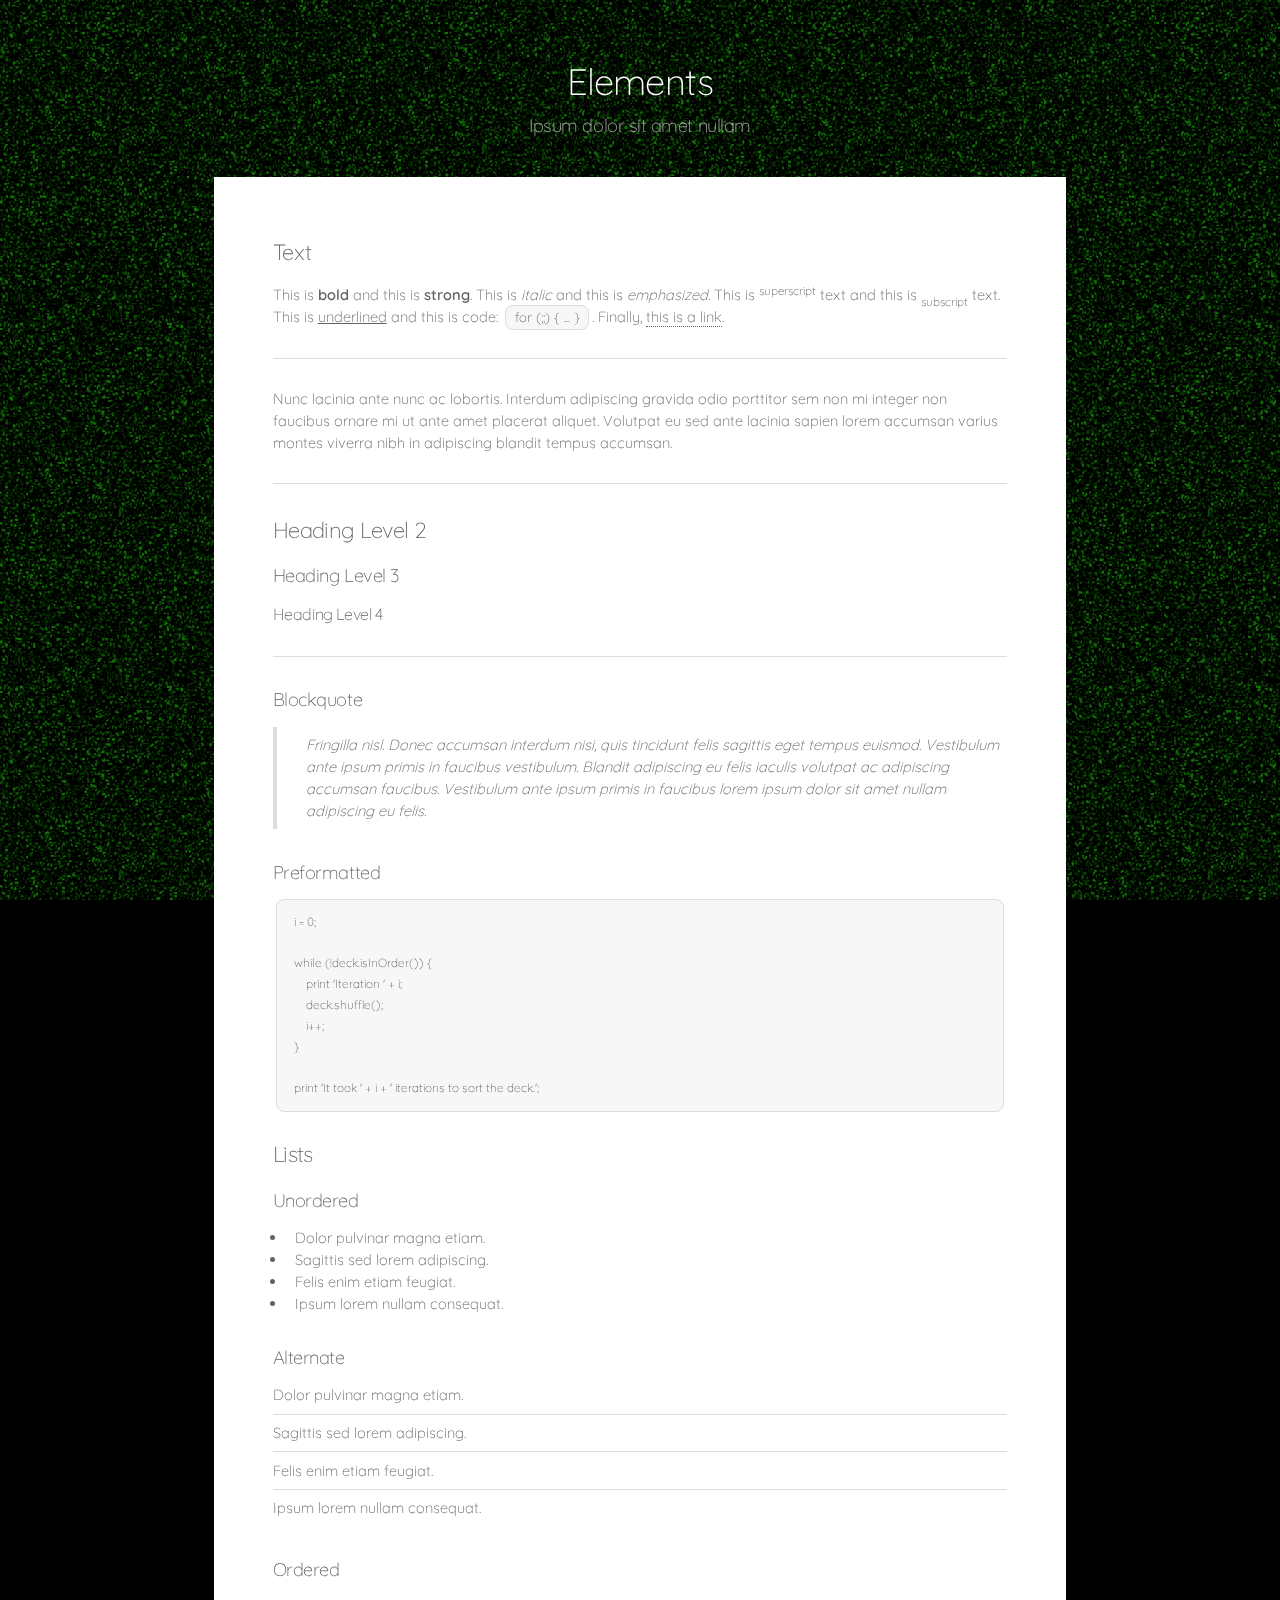
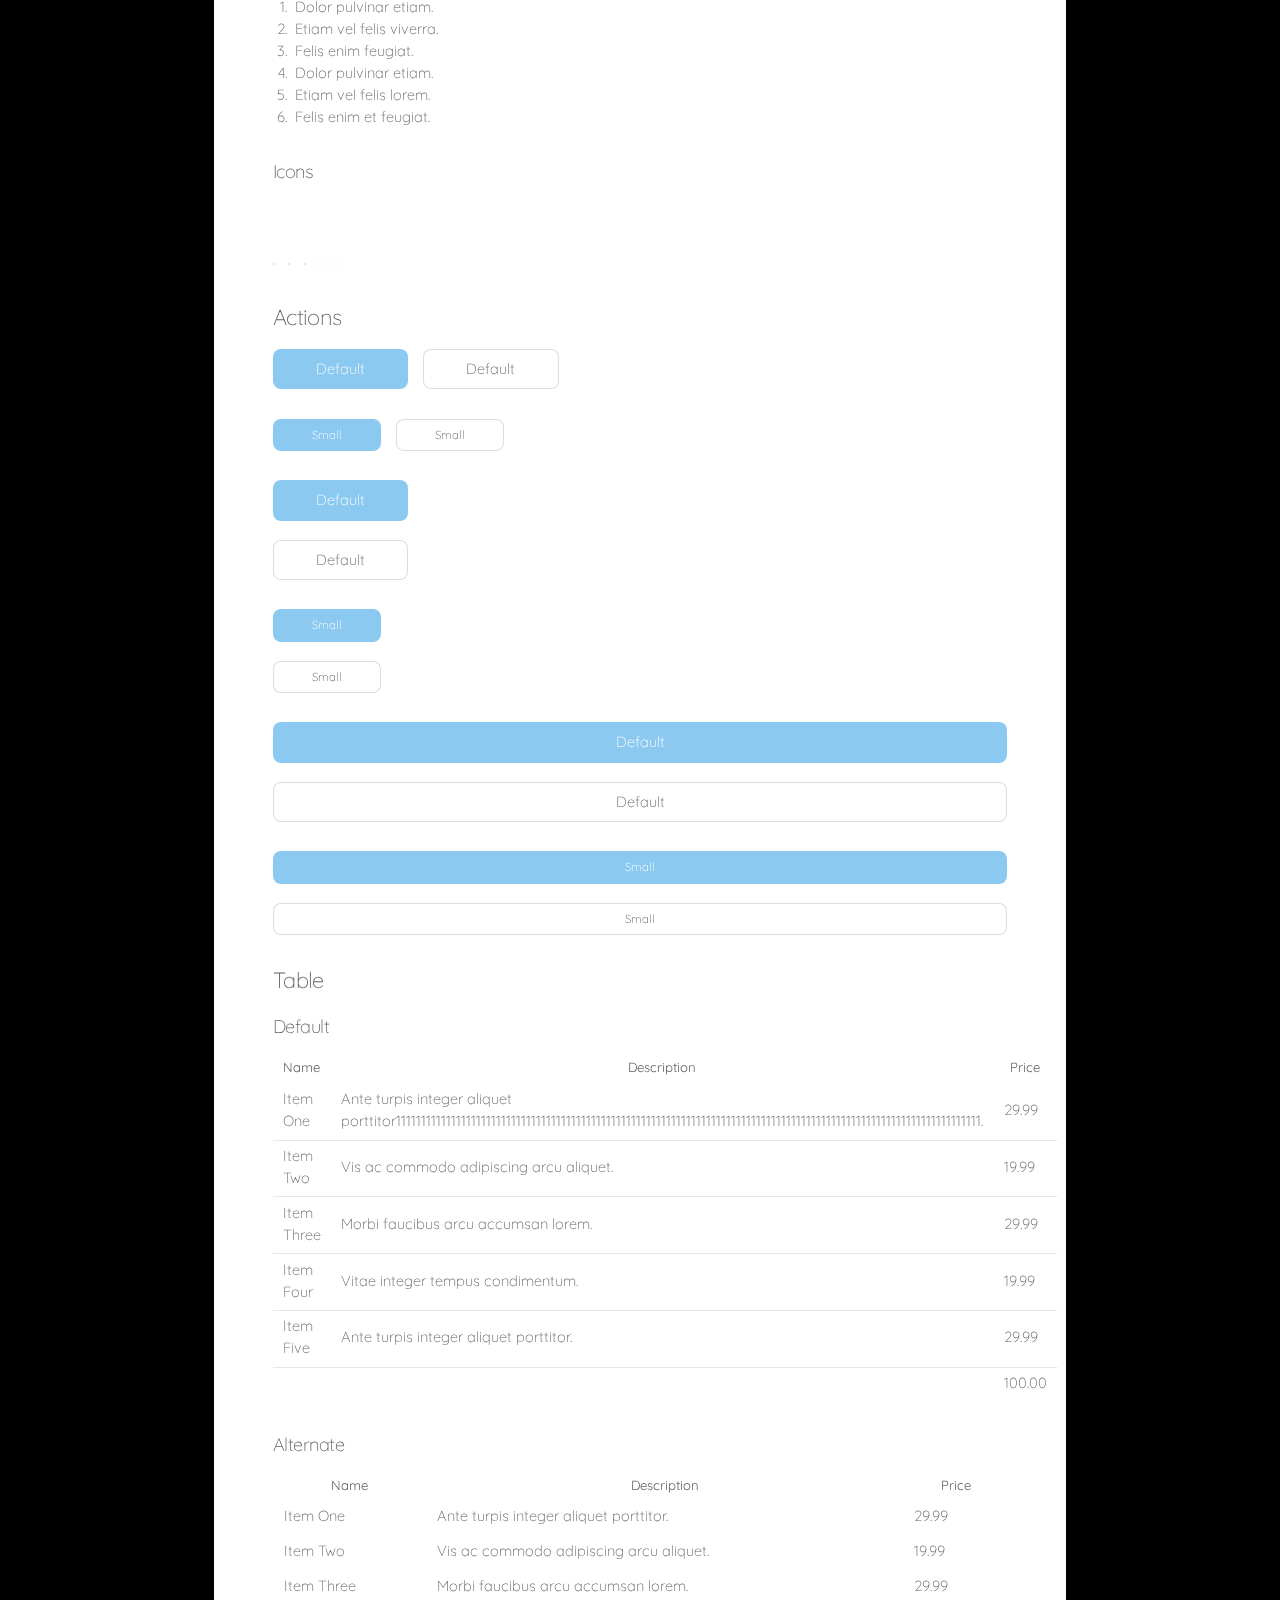
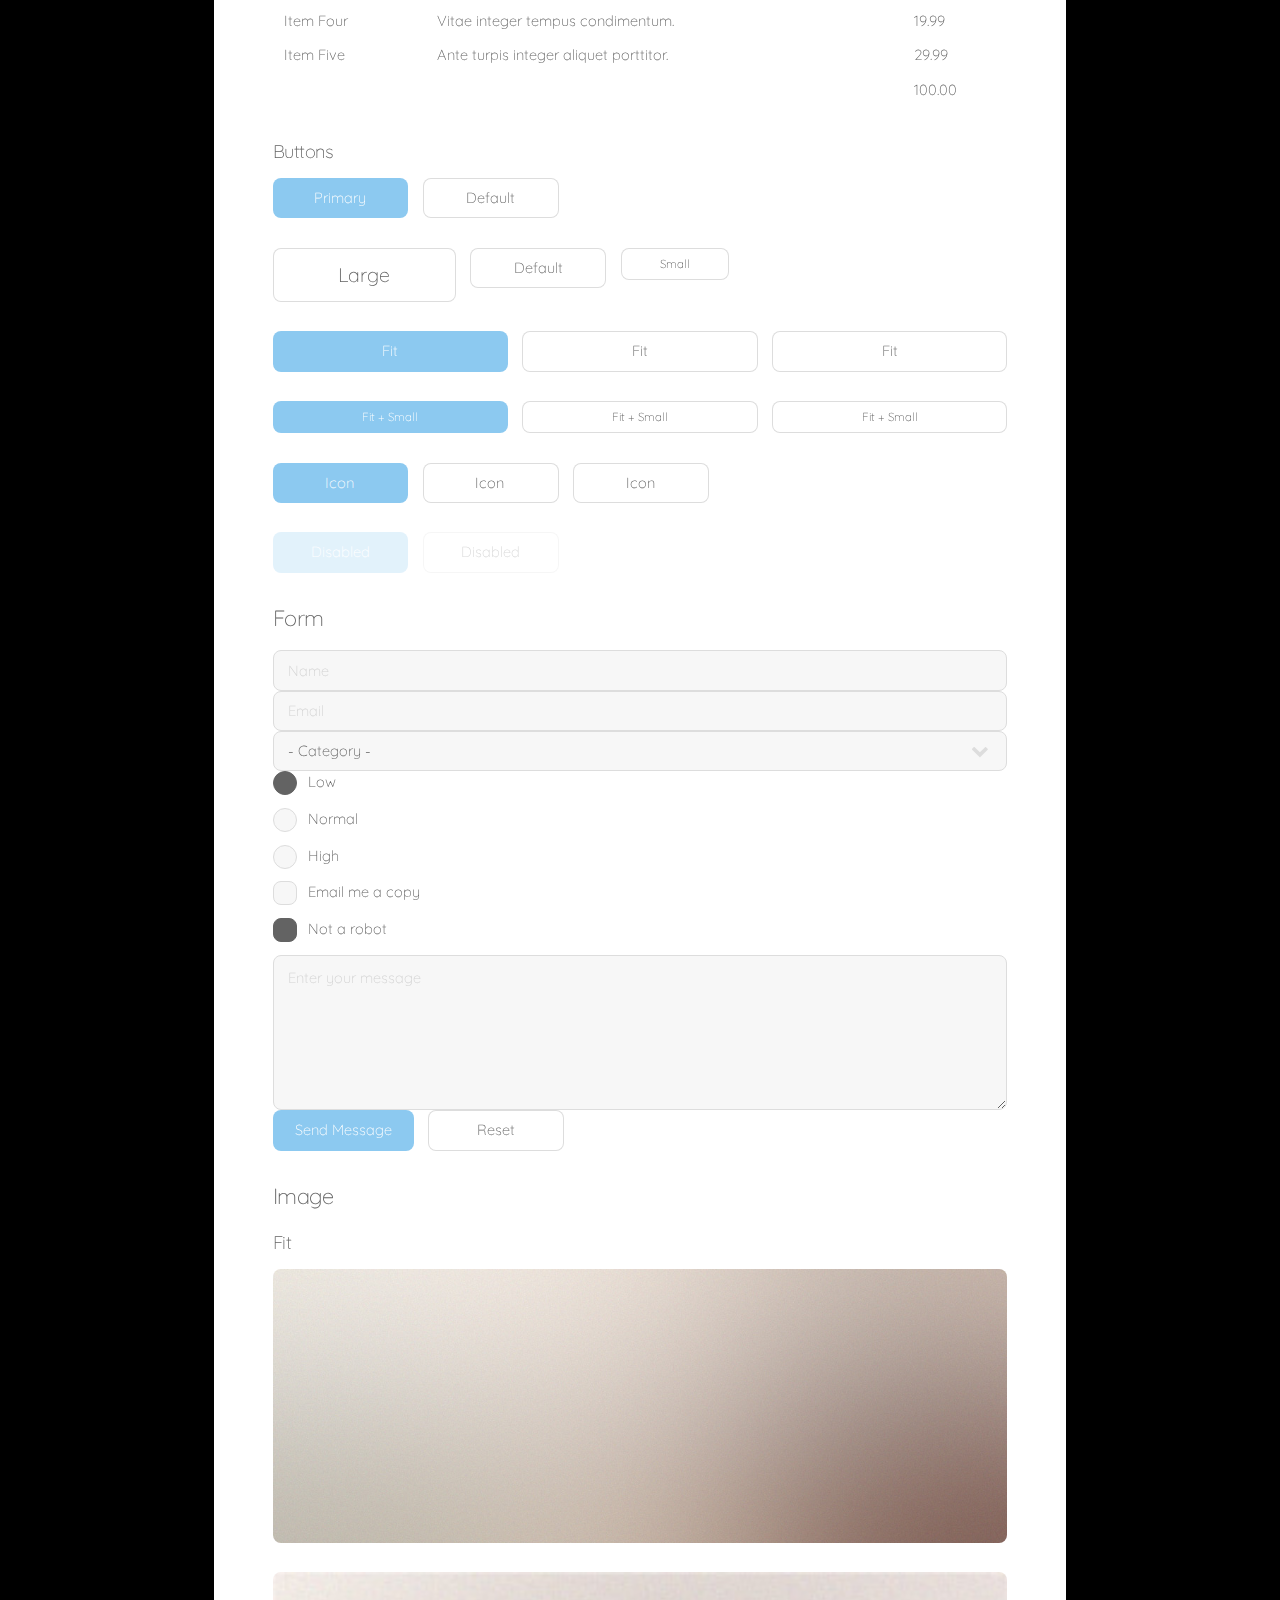
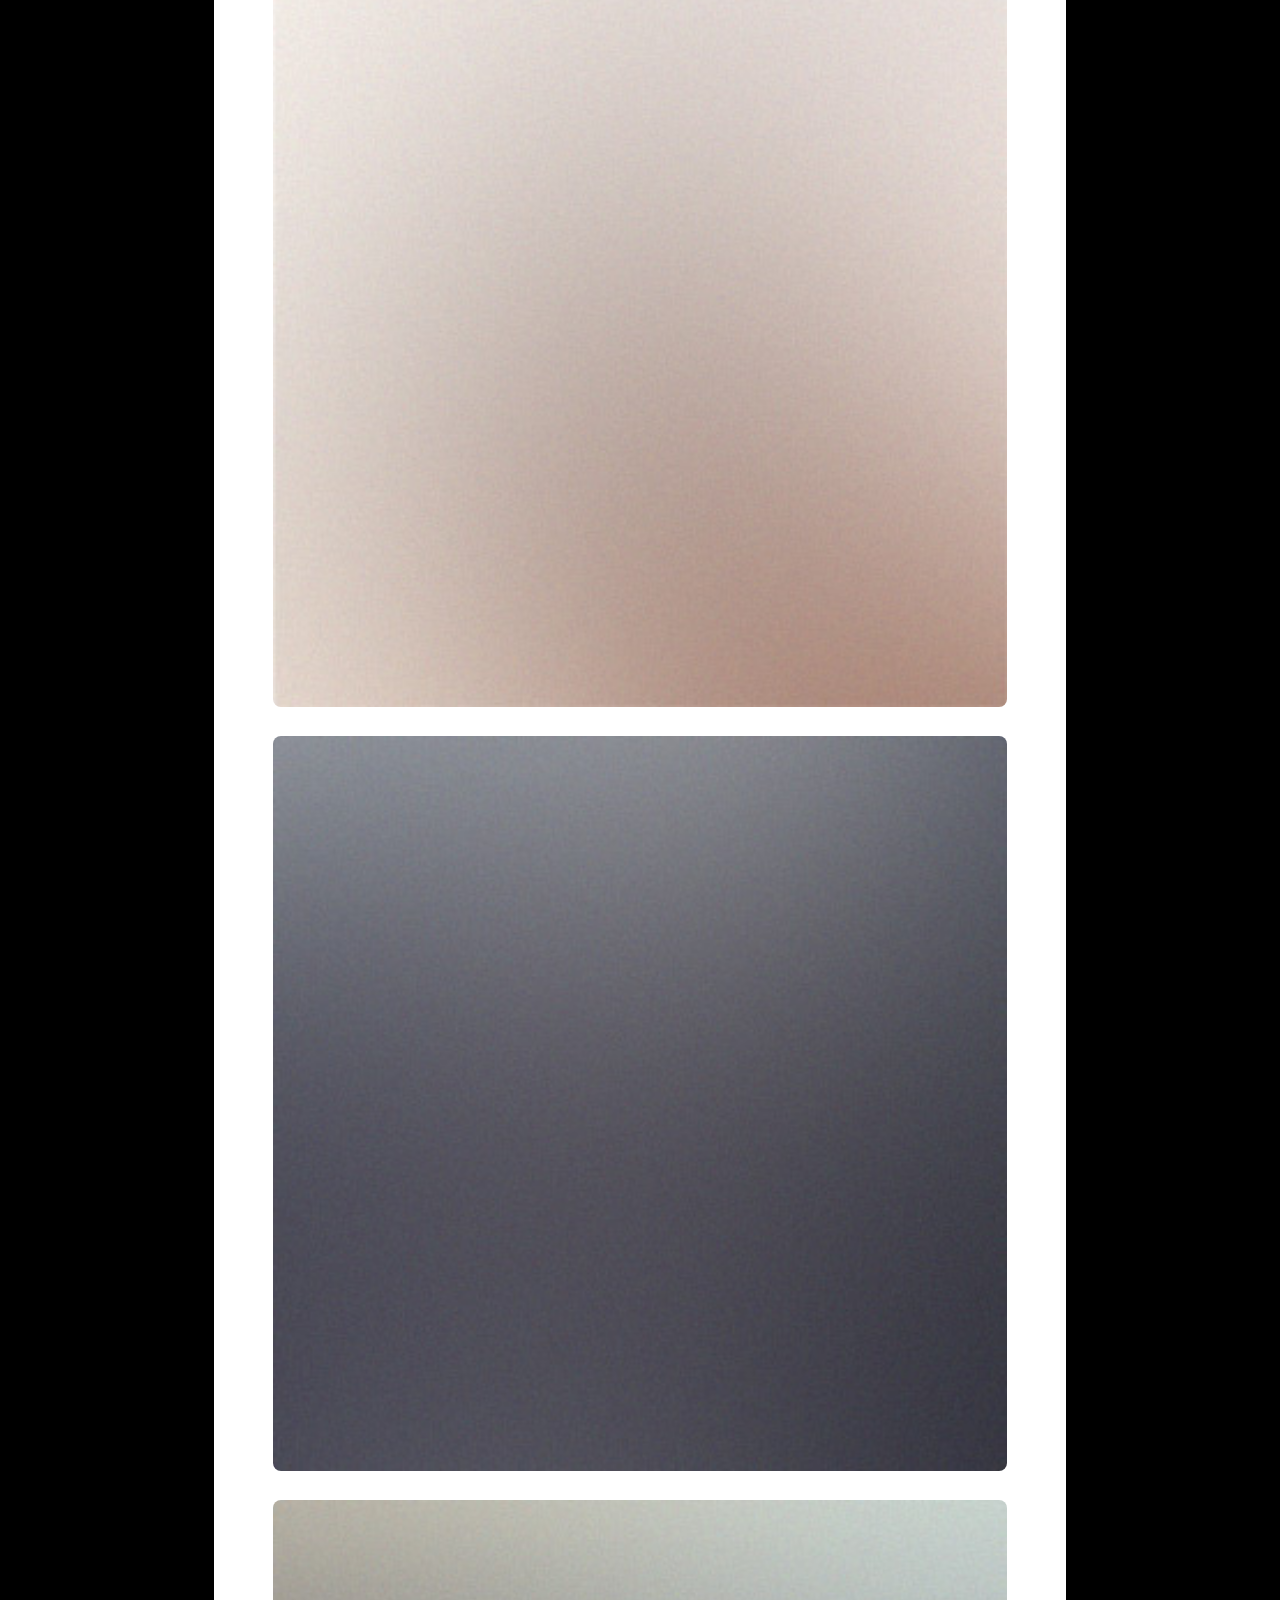
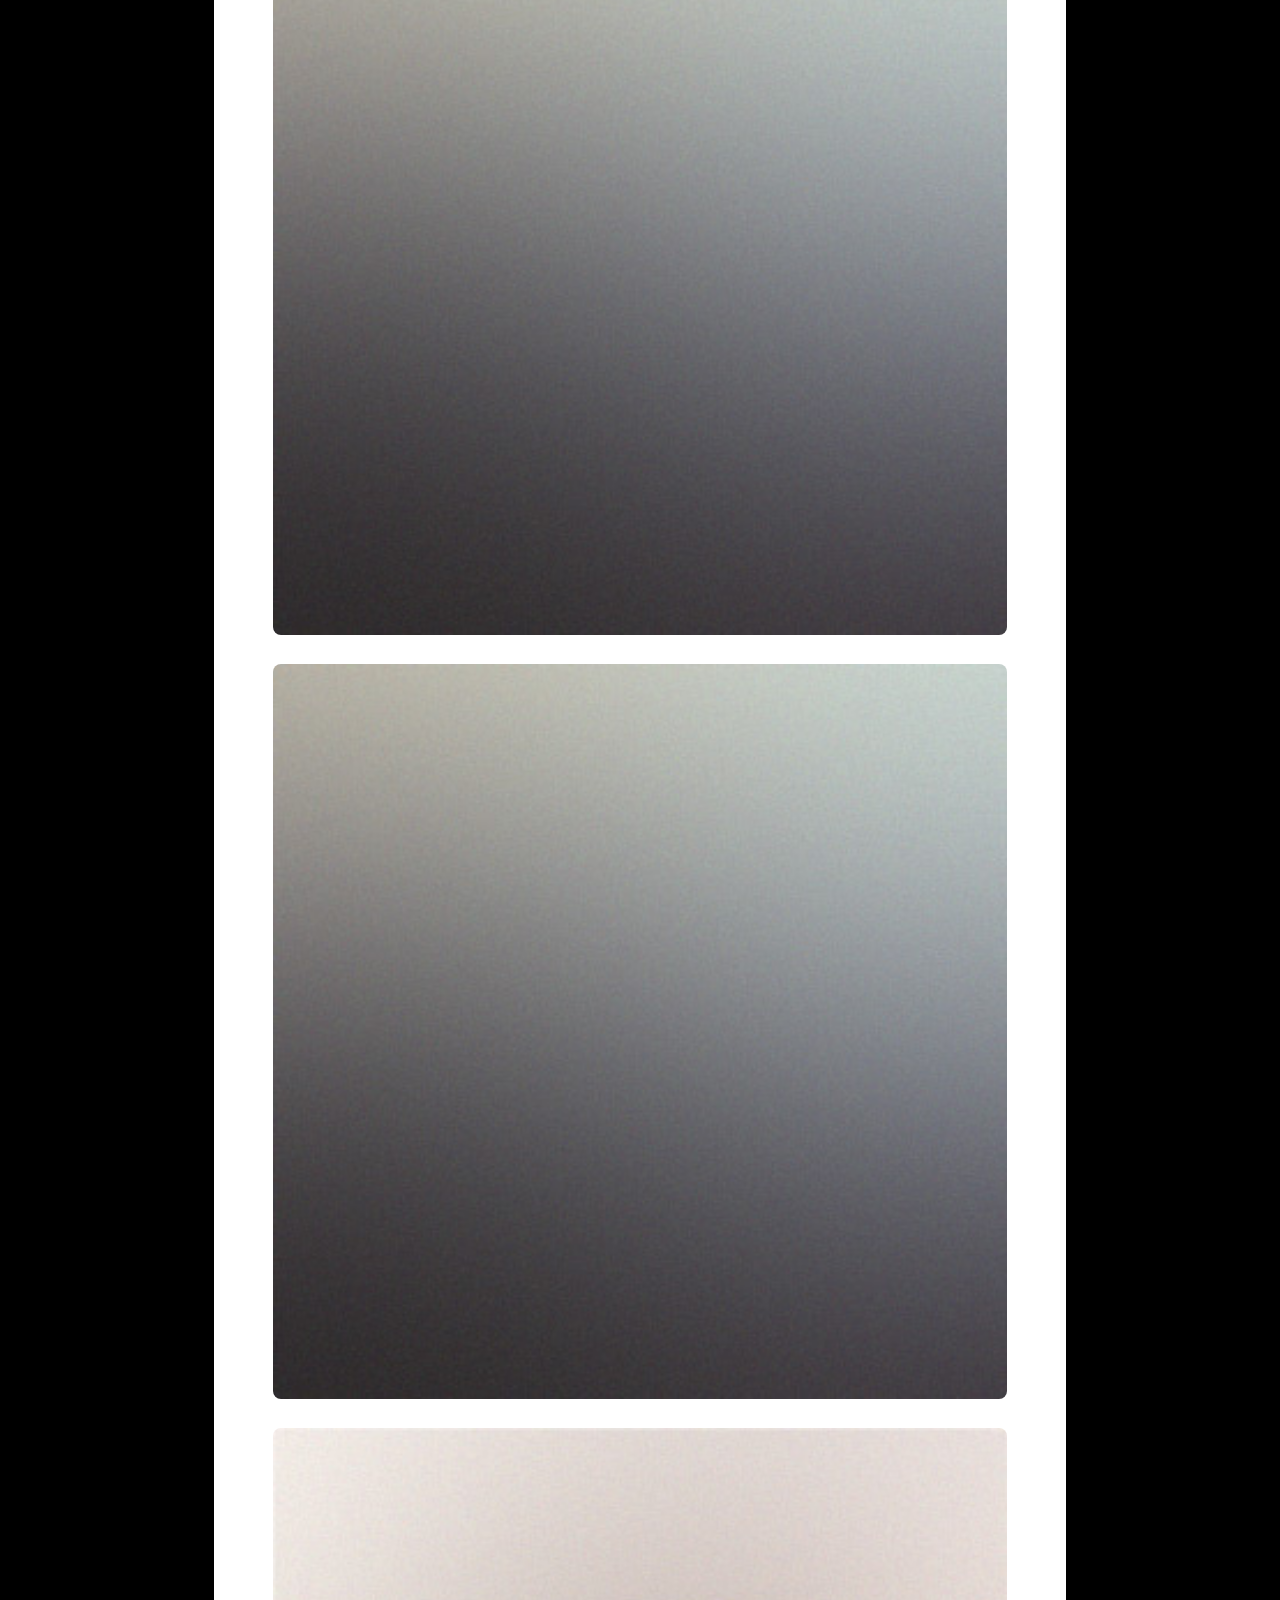
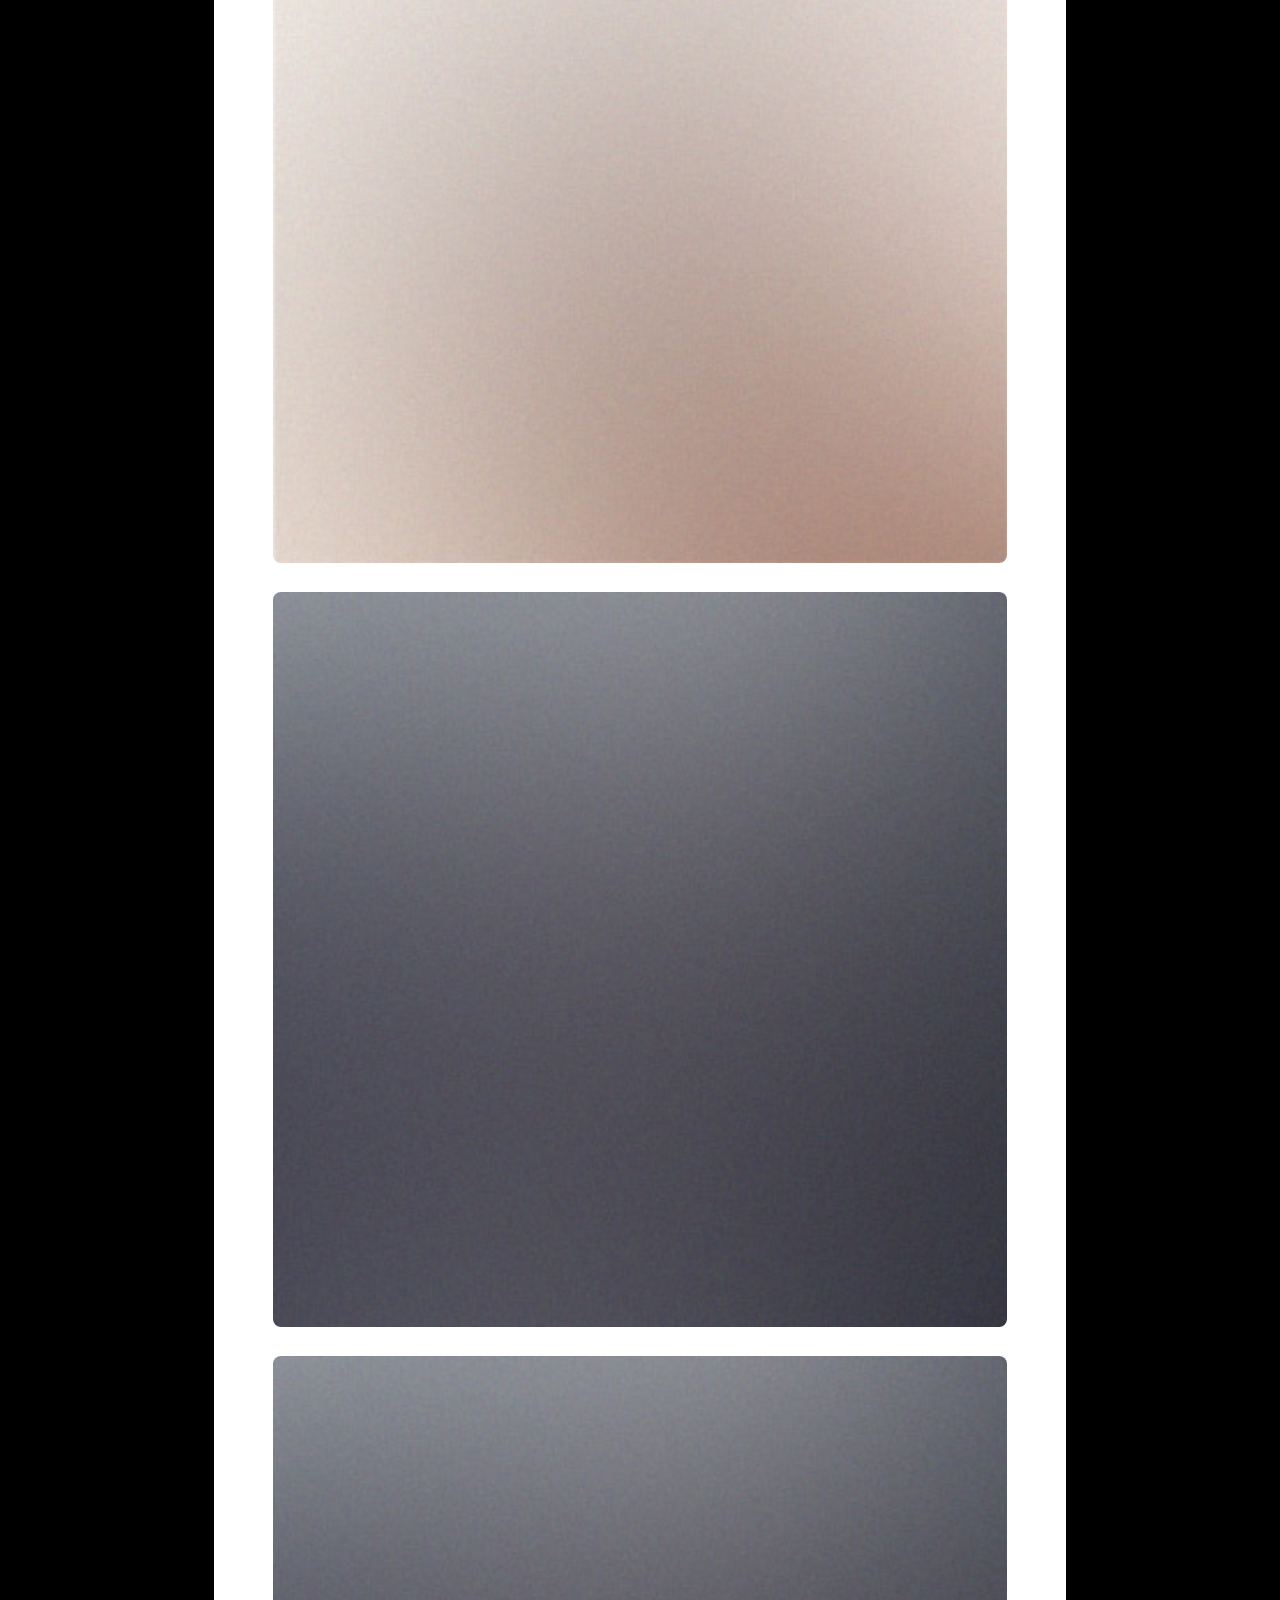
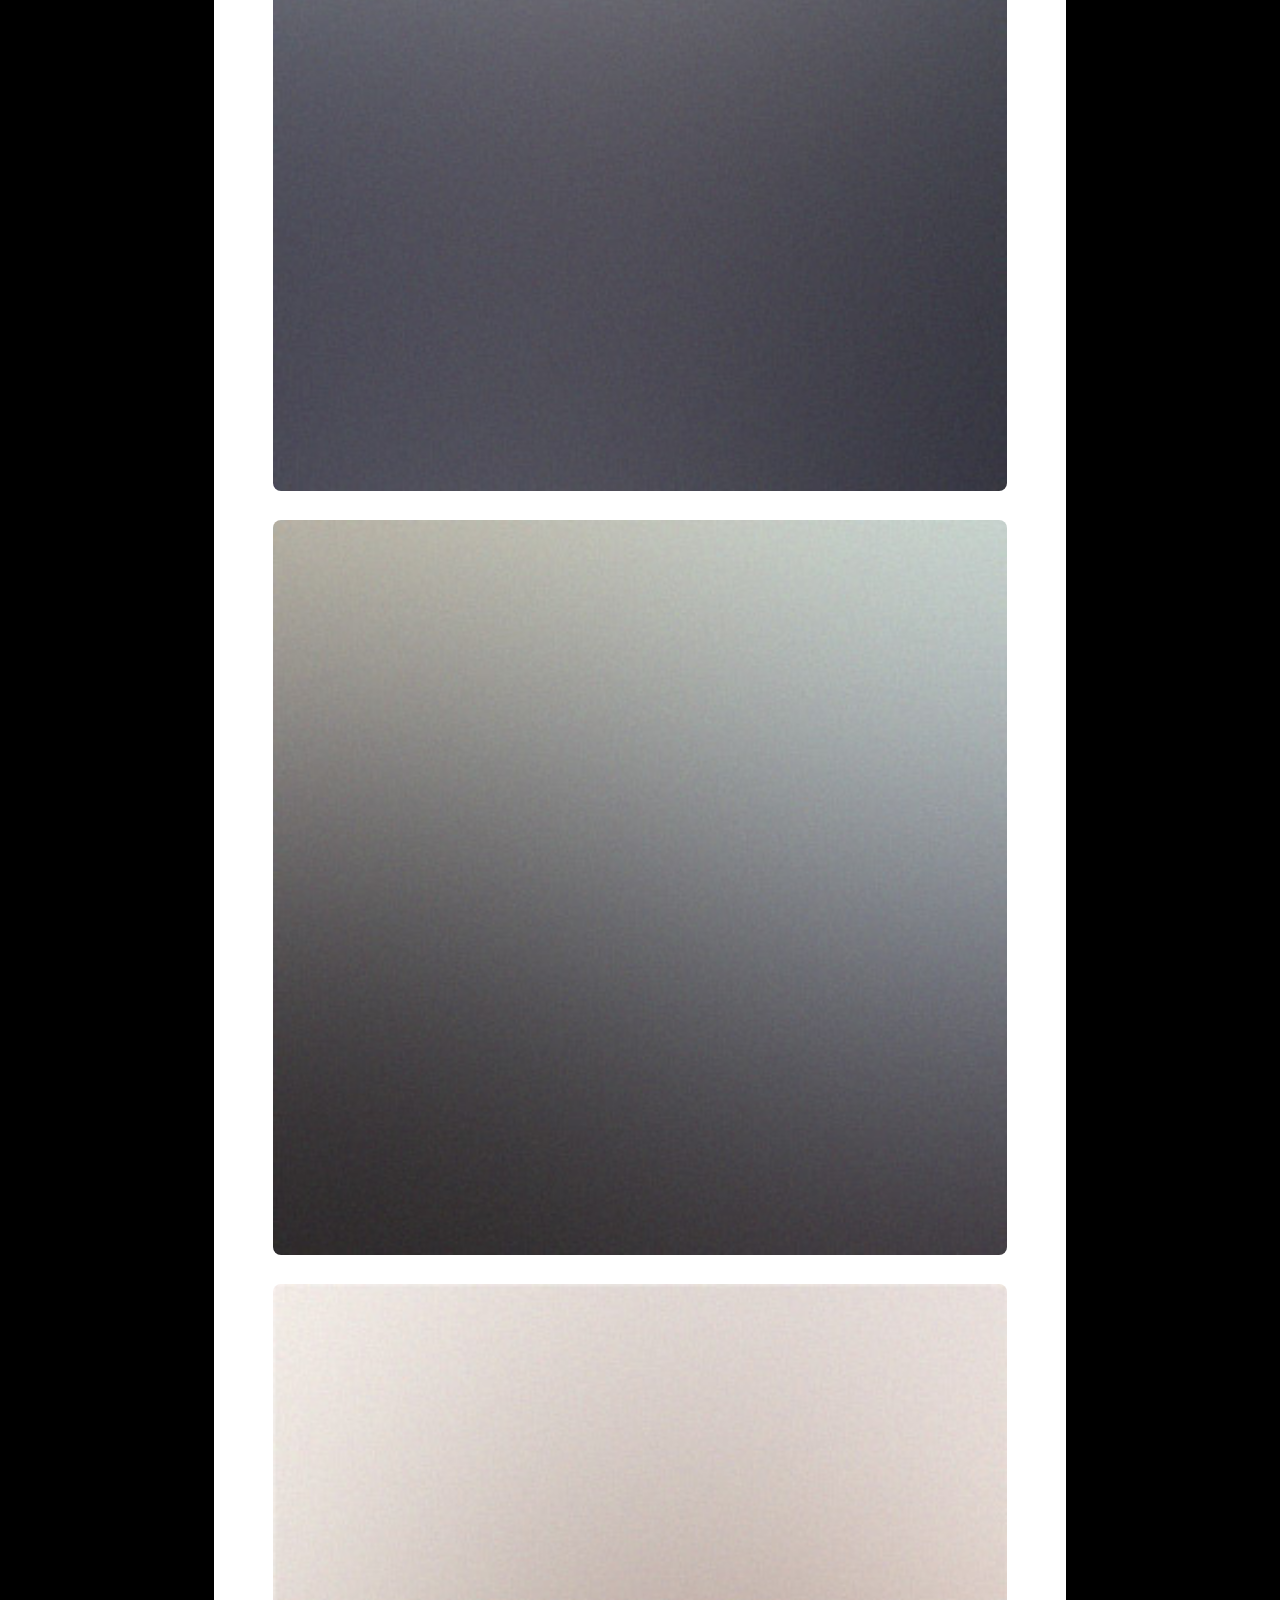
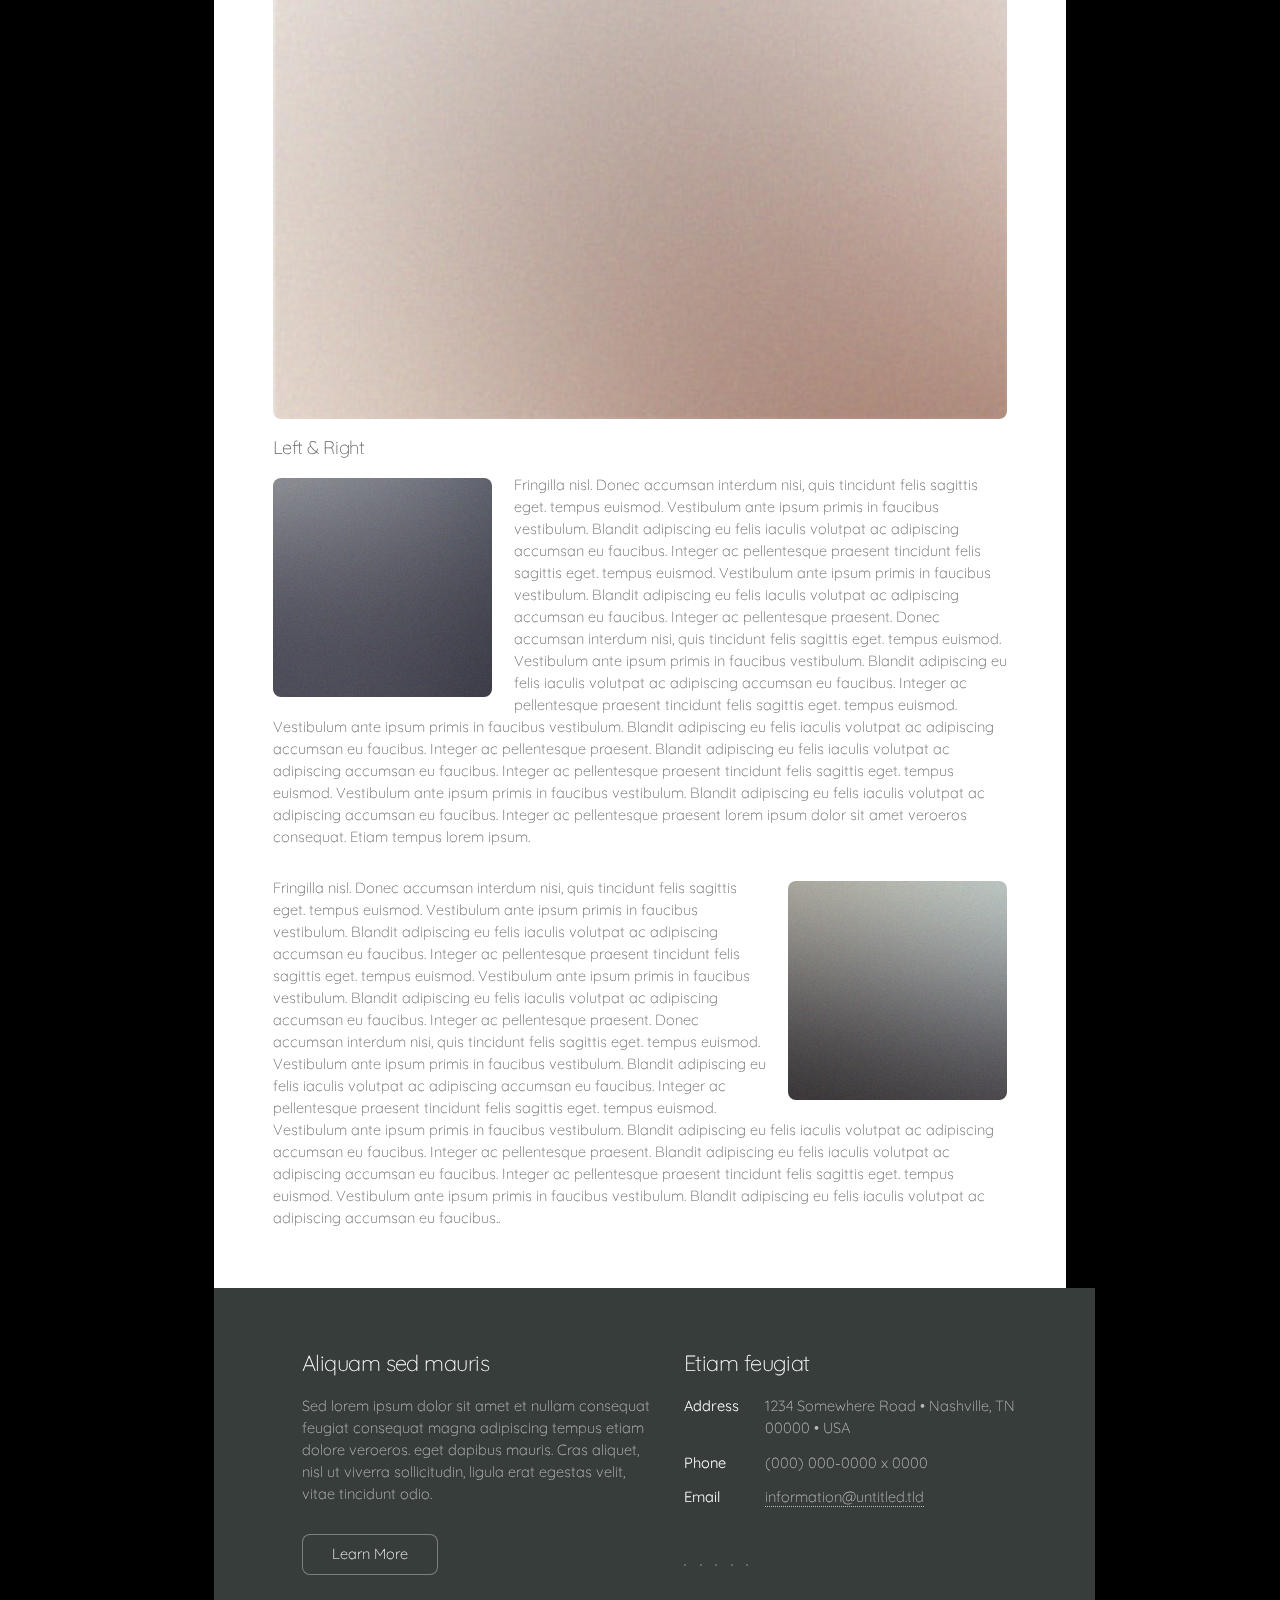
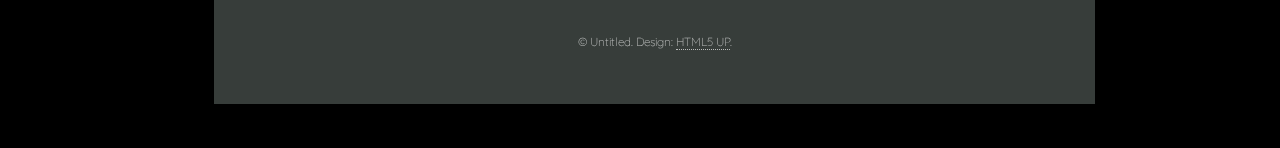
<file: elements.html>
<!DOCTYPE HTML>
<!--
	Stellar by HTML5 UP
	html5up.net | @ajlkn
	Free for personal and commercial use under the CCA 3.0 license (html5up.net/license)
-->
<html>
	<head>
		<title>Elements - Stellar by HTML5 UP</title>
		<meta charset="utf-8" />
		<meta name="viewport" content="width=device-width, initial-scale=1, user-scalable=no" />
		<link rel="stylesheet" href="assets/css/main.css" />
		<noscript><link rel="stylesheet" href="assets/css/noscript.css" /></noscript>
	</head>
	<body class="is-preload">

		<!-- Wrapper -->
			<div id="wrapper">

				<!-- Header -->
					<header id="header">
						<h1>Elements</h1>
						<p>Ipsum dolor sit amet nullam</p>
					</header>

				<!-- Main -->
					<div id="main">

						<!-- Content -->
							<section id="content" class="main">

								<!-- Text -->
									<section>
										<h2>Text</h2>
										<p>This is <b>bold</b> and this is <strong>strong</strong>. This is <i>italic</i> and this is <em>emphasized</em>.
										This is <sup>superscript</sup> text and this is <sub>subscript</sub> text.
										This is <u>underlined</u> and this is code: <code>for (;;) { ... }</code>. Finally, <a href="#">this is a link</a>.</p>
										<hr />
										<p>Nunc lacinia ante nunc ac lobortis. Interdum adipiscing gravida odio porttitor sem non mi integer non faucibus ornare mi ut ante amet placerat aliquet. Volutpat eu sed ante lacinia sapien lorem accumsan varius montes viverra nibh in adipiscing blandit tempus accumsan.</p>
										<hr />
										<h2>Heading Level 2</h2>
										<h3>Heading Level 3</h3>
										<h4>Heading Level 4</h4>
										<hr />
										<h3>Blockquote</h3>
										<blockquote>Fringilla nisl. Donec accumsan interdum nisi, quis tincidunt felis sagittis eget tempus euismod. Vestibulum ante ipsum primis in faucibus vestibulum. Blandit adipiscing eu felis iaculis volutpat ac adipiscing accumsan faucibus. Vestibulum ante ipsum primis in faucibus lorem ipsum dolor sit amet nullam adipiscing eu felis.</blockquote>
										<h3>Preformatted</h3>
										<pre><code>i = 0;

while (!deck.isInOrder()) {
    print 'Iteration ' + i;
    deck.shuffle();
    i++;
}

print 'It took ' + i + ' iterations to sort the deck.';</code></pre>
									</section>

								<!-- Lists -->
									<section>
										<h2>Lists</h2>
										<div class="row">
											<div class="col-6 col-12-medium">
												<h3>Unordered</h3>
												<ul>
													<li>Dolor pulvinar magna etiam.</li>
													<li>Sagittis sed lorem adipiscing.</li>
													<li>Felis enim etiam feugiat.</li>
													<li>Ipsum lorem nullam consequat.</li>
												</ul>
												<h3>Alternate</h3>
												<ul class="alt">
													<li>Dolor pulvinar magna etiam.</li>
													<li>Sagittis sed lorem adipiscing.</li>
													<li>Felis enim etiam feugiat.</li>
													<li>Ipsum lorem nullam consequat.</li>
												</ul>
											</div>
											<div class="col-6 col-12-medium">
												<h3>Ordered</h3>
												<ol>
													<li>Dolor pulvinar etiam.</li>
													<li>Etiam vel felis viverra.</li>
													<li>Felis enim feugiat.</li>
													<li>Dolor pulvinar etiam.</li>
													<li>Etiam vel felis lorem.</li>
													<li>Felis enim et feugiat.</li>
												</ol>
												<h3>Icons</h3>
												<ul class="icons">
													<li><a href="#" class="icon brands fa-twitter"><span class="label">Twitter</span></a></li>
													<li><a href="#" class="icon brands fa-facebook-f"><span class="label">Facebook</span></a></li>
													<li><a href="#" class="icon brands fa-instagram"><span class="label">Instagram</span></a></li>
													<li><a href="#" class="icon brands fa-github"><span class="label">GitHub</span></a></li>
													<li><a href="#" class="icon brands fa-dribbble"><span class="label">Dribbble</span></a></li>
												</ul>
												<ul class="icons">
													<li><a href="#" class="icon brands alt fa-twitter"><span class="label">Twitter</span></a></li>
													<li><a href="#" class="icon brands alt fa-facebook-f"><span class="label">Facebook</span></a></li>
													<li><a href="#" class="icon brands alt fa-instagram"><span class="label">Instagram</span></a></li>
													<li><a href="#" class="icon brands alt fa-github"><span class="label">GitHub</span></a></li>
													<li><a href="#" class="icon brands alt fa-dribbble"><span class="label">Dribbble</span></a></li>
												</ul>
											</div>
										</div>
										<h2>Actions</h2>
										<div class="row">
											<div class="col-6 col-12-medium">
												<ul class="actions">
													<li><a href="#" class="button primary">Default</a></li>
													<li><a href="#" class="button">Default</a></li>
												</ul>
												<ul class="actions small">
													<li><a href="#" class="button primary small">Small</a></li>
													<li><a href="#" class="button small">Small</a></li>
												</ul>
												<ul class="actions stacked">
													<li><a href="#" class="button primary">Default</a></li>
													<li><a href="#" class="button">Default</a></li>
												</ul>
												<ul class="actions stacked">
													<li><a href="#" class="button primary small">Small</a></li>
													<li><a href="#" class="button small">Small</a></li>
												</ul>
											</div>
											<div class="col-6 col-12-medium">
												<ul class="actions stacked">
													<li><a href="#" class="button primary fit">Default</a></li>
													<li><a href="#" class="button fit">Default</a></li>
												</ul>
												<ul class="actions stacked">
													<li><a href="#" class="button primary small fit">Small</a></li>
													<li><a href="#" class="button small fit">Small</a></li>
												</ul>
											</div>
										</div>
									</section>

								<!-- Table -->
									<section>
										<h2>Table</h2>
										<h3>Default</h3>
										<div class="table-wrapper">
											<table>
												<thead>
													<tr>
														<th>Name</th>
														<th>Description</th>
														<th>Price</th>
													</tr>
												</thead>
												<tbody>
													<tr>
														<td>Item One</td>
														<td>Ante turpis integer aliquet porttitor111111111111111111111111111111111111111111111111111111111111111111111111111111111111111111111111111111111111111111111.</td>
														<td>29.99</td>
													</tr>
													<tr>
														<td>Item Two</td>
														<td>Vis ac commodo adipiscing arcu aliquet.</td>
														<td>19.99</td>
													</tr>
													<tr>
														<td>Item Three</td>
														<td> Morbi faucibus arcu accumsan lorem.</td>
														<td>29.99</td>
													</tr>
													<tr>
														<td>Item Four</td>
														<td>Vitae integer tempus condimentum.</td>
														<td>19.99</td>
													</tr>
													<tr>
														<td>Item Five</td>
														<td>Ante turpis integer aliquet porttitor.</td>
														<td>29.99</td>
													</tr>
												</tbody>
												<tfoot>
													<tr>
														<td colspan="2"></td>
														<td>100.00</td>
													</tr>
												</tfoot>
											</table>
										</div>

										<h3>Alternate</h3>
										<div class="table-wrapper">
											<table class="alt">
												<thead>
													<tr>
														<th>Name</th>
														<th>Description</th>
														<th>Price</th>
													</tr>
												</thead>
												<tbody>
													<tr>
														<td>Item One</td>
														<td>Ante turpis integer aliquet porttitor.</td>
														<td>29.99</td>
													</tr>
													<tr>
														<td>Item Two</td>
														<td>Vis ac commodo adipiscing arcu aliquet.</td>
														<td>19.99</td>
													</tr>
													<tr>
														<td>Item Three</td>
														<td> Morbi faucibus arcu accumsan lorem.</td>
														<td>29.99</td>
													</tr>
													<tr>
														<td>Item Four</td>
														<td>Vitae integer tempus condimentum.</td>
														<td>19.99</td>
													</tr>
													<tr>
														<td>Item Five</td>
														<td>Ante turpis integer aliquet porttitor.</td>
														<td>29.99</td>
													</tr>
												</tbody>
												<tfoot>
													<tr>
														<td colspan="2"></td>
														<td>100.00</td>
													</tr>
												</tfoot>
											</table>
										</div>
									</section>

								<!-- Buttons -->
									<section>
										<h3>Buttons</h3>
										<ul class="actions">
											<li><a href="#" class="button primary">Primary</a></li>
											<li><a href="#" class="button">Default</a></li>
										</ul>
										<ul class="actions">
											<li><a href="#" class="button large">Large</a></li>
											<li><a href="#" class="button">Default</a></li>
											<li><a href="#" class="button small">Small</a></li>
										</ul>
										<ul class="actions fit">
											<li><a href="#" class="button primary fit">Fit</a></li>
											<li><a href="#" class="button fit">Fit</a></li>
											<li><a href="#" class="button fit">Fit</a></li>
										</ul>
										<ul class="actions fit small">
											<li><a href="#" class="button primary fit small">Fit + Small</a></li>
											<li><a href="#" class="button fit small">Fit + Small</a></li>
											<li><a href="#" class="button fit small">Fit + Small</a></li>
										</ul>
										<ul class="actions">
											<li><a href="#" class="button primary icon solidfa-download">Icon</a></li>
											<li><a href="#" class="button icon solid fa-upload">Icon</a></li>
											<li><a href="#" class="button icon solid fa-save">Icon</a></li>
										</ul>
										<ul class="actions">
											<li><span class="button primary disabled">Disabled</span></li>
											<li><span class="button disabled">Disabled</span></li>
										</ul>
									</section>

								<!-- Form -->
									<section>
										<h2>Form</h2>
										<form method="post" action="#">
											<div class="row gtr-uniform">
												<div class="col-6 col-12-xsmall">
													<input type="text" name="demo-name" id="demo-name" value="" placeholder="Name" />
												</div>
												<div class="col-6 col-12-xsmall">
													<input type="email" name="demo-email" id="demo-email" value="" placeholder="Email" />
												</div>
												<div class="col-12">
													<select name="demo-category" id="demo-category">
														<option value="">- Category -</option>
														<option value="1">Manufacturing</option>
														<option value="1">Shipping</option>
														<option value="1">Administration</option>
														<option value="1">Human Resources</option>
													</select>
												</div>
												<div class="col-4 col-12-small">
													<input type="radio" id="demo-priority-low" name="demo-priority" checked>
													<label for="demo-priority-low">Low</label>
												</div>
												<div class="col-4 col-12-small">
													<input type="radio" id="demo-priority-normal" name="demo-priority">
													<label for="demo-priority-normal">Normal</label>
												</div>
												<div class="col-4 col-12-small">
													<input type="radio" id="demo-priority-high" name="demo-priority">
													<label for="demo-priority-high">High</label>
												</div>
												<div class="col-6 col-12-small">
													<input type="checkbox" id="demo-copy" name="demo-copy">
													<label for="demo-copy">Email me a copy</label>
												</div>
												<div class="col-6 col-12-small">
													<input type="checkbox" id="demo-human" name="demo-human" checked>
													<label for="demo-human">Not a robot</label>
												</div>
												<div class="col-12">
													<textarea name="demo-message" id="demo-message" placeholder="Enter your message" rows="6"></textarea>
												</div>
												<div class="col-12">
													<ul class="actions">
														<li><input type="submit" value="Send Message" class="primary" /></li>
														<li><input type="reset" value="Reset" /></li>
													</ul>
												</div>
											</div>
										</form>
									</section>

								<!-- Image -->
									<section>
										<h2>Image</h2>
										<h3>Fit</h3>
										<div class="box alt">
											<div class="row gtr-uniform">
												<div class="col-12"><span class="image fit"><img src="images/pic04.jpg" alt="" /></span></div>
												<div class="col-4"><span class="image fit"><img src="images/pic01.jpg" alt="" /></span></div>
												<div class="col-4"><span class="image fit"><img src="images/pic02.jpg" alt="" /></span></div>
												<div class="col-4"><span class="image fit"><img src="images/pic03.jpg" alt="" /></span></div>
												<div class="col-4"><span class="image fit"><img src="images/pic03.jpg" alt="" /></span></div>
												<div class="col-4"><span class="image fit"><img src="images/pic01.jpg" alt="" /></span></div>
												<div class="col-4"><span class="image fit"><img src="images/pic02.jpg" alt="" /></span></div>
												<div class="col-4"><span class="image fit"><img src="images/pic02.jpg" alt="" /></span></div>
												<div class="col-4"><span class="image fit"><img src="images/pic03.jpg" alt="" /></span></div>
												<div class="col-4"><span class="image fit"><img src="images/pic01.jpg" alt="" /></span></div>
											</div>
										</div>
										<h3>Left &amp; Right</h3>
										<p><span class="image left"><img src="images/pic05.jpg" alt="" /></span>Fringilla nisl. Donec accumsan interdum nisi, quis tincidunt felis sagittis eget. tempus euismod. Vestibulum ante ipsum primis in faucibus vestibulum. Blandit adipiscing eu felis iaculis volutpat ac adipiscing accumsan eu faucibus. Integer ac pellentesque praesent tincidunt felis sagittis eget. tempus euismod. Vestibulum ante ipsum primis in faucibus vestibulum. Blandit adipiscing eu felis iaculis volutpat ac adipiscing accumsan eu faucibus. Integer ac pellentesque praesent. Donec accumsan interdum nisi, quis tincidunt felis sagittis eget. tempus euismod. Vestibulum ante ipsum primis in faucibus vestibulum. Blandit adipiscing eu felis iaculis volutpat ac adipiscing accumsan eu faucibus. Integer ac pellentesque praesent tincidunt felis sagittis eget. tempus euismod. Vestibulum ante ipsum primis in faucibus vestibulum. Blandit adipiscing eu felis iaculis volutpat ac adipiscing accumsan eu faucibus. Integer ac pellentesque praesent. Blandit adipiscing eu felis iaculis volutpat ac adipiscing accumsan eu faucibus. Integer ac pellentesque praesent tincidunt felis sagittis eget. tempus euismod. Vestibulum ante ipsum primis in faucibus vestibulum. Blandit adipiscing eu felis iaculis volutpat ac adipiscing accumsan eu faucibus. Integer ac pellentesque praesent lorem ipsum dolor sit amet veroeros consequat. Etiam tempus lorem ipsum.</p>
										<p><span class="image right"><img src="images/pic06.jpg" alt="" /></span>Fringilla nisl. Donec accumsan interdum nisi, quis tincidunt felis sagittis eget. tempus euismod. Vestibulum ante ipsum primis in faucibus vestibulum. Blandit adipiscing eu felis iaculis volutpat ac adipiscing accumsan eu faucibus. Integer ac pellentesque praesent tincidunt felis sagittis eget. tempus euismod. Vestibulum ante ipsum primis in faucibus vestibulum. Blandit adipiscing eu felis iaculis volutpat ac adipiscing accumsan eu faucibus. Integer ac pellentesque praesent. Donec accumsan interdum nisi, quis tincidunt felis sagittis eget. tempus euismod. Vestibulum ante ipsum primis in faucibus vestibulum. Blandit adipiscing eu felis iaculis volutpat ac adipiscing accumsan eu faucibus. Integer ac pellentesque praesent tincidunt felis sagittis eget. tempus euismod. Vestibulum ante ipsum primis in faucibus vestibulum. Blandit adipiscing eu felis iaculis volutpat ac adipiscing accumsan eu faucibus. Integer ac pellentesque praesent. Blandit adipiscing eu felis iaculis volutpat ac adipiscing accumsan eu faucibus. Integer ac pellentesque praesent tincidunt felis sagittis eget. tempus euismod. Vestibulum ante ipsum primis in faucibus vestibulum. Blandit adipiscing eu felis iaculis volutpat ac adipiscing accumsan eu faucibus..</p>
									</section>

							</section>

					</div>

				<!-- Footer -->
					<footer id="footer">
						<section>
							<h2>Aliquam sed mauris</h2>
							<p>Sed lorem ipsum dolor sit amet et nullam consequat feugiat consequat magna adipiscing tempus etiam dolore veroeros. eget dapibus mauris. Cras aliquet, nisl ut viverra sollicitudin, ligula erat egestas velit, vitae tincidunt odio.</p>
							<ul class="actions">
								<li><a href="#" class="button">Learn More</a></li>
							</ul>
						</section>
						<section>
							<h2>Etiam feugiat</h2>
							<dl class="alt">
								<dt>Address</dt>
								<dd>1234 Somewhere Road &bull; Nashville, TN 00000 &bull; USA</dd>
								<dt>Phone</dt>
								<dd>(000) 000-0000 x 0000</dd>
								<dt>Email</dt>
								<dd><a href="#">information@untitled.tld</a></dd>
							</dl>
							<ul class="icons">
								<li><a href="#" class="icon brands fa-twitter alt"><span class="label">Twitter</span></a></li>
								<li><a href="#" class="icon brands fa-facebook-f alt"><span class="label">Facebook</span></a></li>
								<li><a href="#" class="icon brands fa-instagram alt"><span class="label">Instagram</span></a></li>
								<li><a href="#" class="icon brands fa-github alt"><span class="label">GitHub</span></a></li>
								<li><a href="#" class="icon brands fa-dribbble alt"><span class="label">Dribbble</span></a></li>
							</ul>
						</section>
						<p class="copyright">&copy; Untitled. Design: <a href="https://html5up.net">HTML5 UP</a>.</p>
					</footer>

			</div>

		<!-- Scripts -->
			<script src="assets/js/jquery.min.js"></script>
			<script src="assets/js/jquery.scrollex.min.js"></script>
			<script src="assets/js/jquery.scrolly.min.js"></script>
			<script src="assets/js/browser.min.js"></script>
			<script src="assets/js/breakpoints.min.js"></script>
			<script src="assets/js/util.js"></script>
			<script src="assets/js/main.js"></script>

	</body>
</html>
</file>
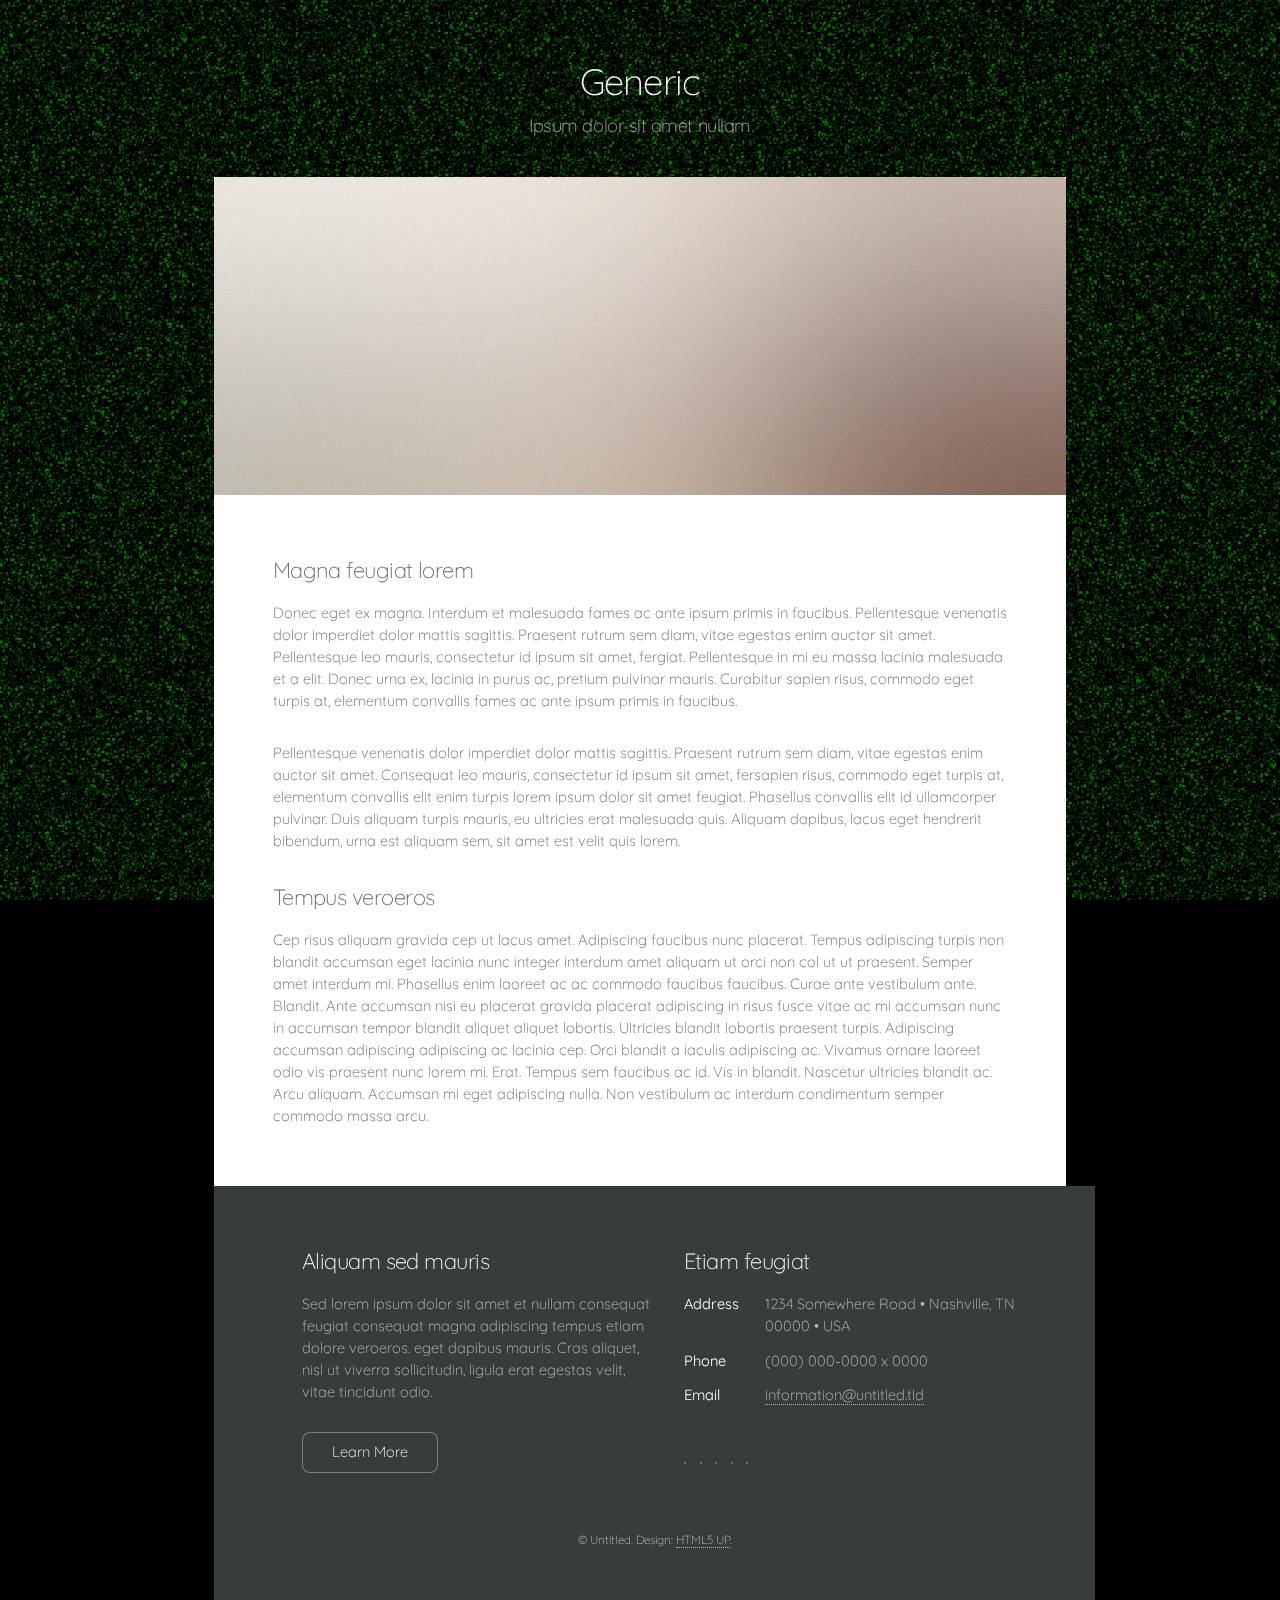
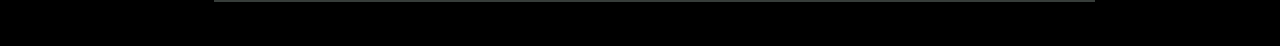
<file: generic.html>
<!DOCTYPE HTML>
<!--
	Stellar by HTML5 UP
	html5up.net | @ajlkn
	Free for personal and commercial use under the CCA 3.0 license (html5up.net/license)
-->
<html>
	<head>
		<title>Generic - Stellar by HTML5 UP</title>
		<meta charset="utf-8" />
		<meta name="viewport" content="width=device-width, initial-scale=1, user-scalable=no" />
		<link rel="stylesheet" href="assets/css/main.css" />
		<noscript><link rel="stylesheet" href="assets/css/noscript.css" /></noscript>
	</head>
	<body class="is-preload">

		<!-- Wrapper -->
			<div id="wrapper">

				<!-- Header -->
					<header id="header">
						<h1>Generic</h1>
						<p>Ipsum dolor sit amet nullam</p>
					</header>

				<!-- Main -->
					<div id="main">

						<!-- Content -->
							<section id="content" class="main">
								<span class="image main"><img src="images/pic04.jpg" alt="" /></span>
								<h2>Magna feugiat lorem</h2>
								<p>Donec eget ex magna. Interdum et malesuada fames ac ante ipsum primis in faucibus. Pellentesque venenatis dolor imperdiet dolor mattis sagittis. Praesent rutrum sem diam, vitae egestas enim auctor sit amet. Pellentesque leo mauris, consectetur id ipsum sit amet, fergiat. Pellentesque in mi eu massa lacinia malesuada et a elit. Donec urna ex, lacinia in purus ac, pretium pulvinar mauris. Curabitur sapien risus, commodo eget turpis at, elementum convallis fames ac ante ipsum primis in faucibus.</p>
								<p>Pellentesque venenatis dolor imperdiet dolor mattis sagittis. Praesent rutrum sem diam, vitae egestas enim auctor sit amet. Consequat leo mauris, consectetur id ipsum sit amet, fersapien risus, commodo eget turpis at, elementum convallis elit enim turpis lorem ipsum dolor sit amet feugiat. Phasellus convallis elit id ullamcorper pulvinar. Duis aliquam turpis mauris, eu ultricies erat malesuada quis. Aliquam dapibus, lacus eget hendrerit bibendum, urna est aliquam sem, sit amet est velit quis lorem.</p>
								<h2>Tempus veroeros</h2>
								<p>Cep risus aliquam gravida cep ut lacus amet. Adipiscing faucibus nunc placerat. Tempus adipiscing turpis non blandit accumsan eget lacinia nunc integer interdum amet aliquam ut orci non col ut ut praesent. Semper amet interdum mi. Phasellus enim laoreet ac ac commodo faucibus faucibus. Curae ante vestibulum ante. Blandit. Ante accumsan nisi eu placerat gravida placerat adipiscing in risus fusce vitae ac mi accumsan nunc in accumsan tempor blandit aliquet aliquet lobortis. Ultricies blandit lobortis praesent turpis. Adipiscing accumsan adipiscing adipiscing ac lacinia cep. Orci blandit a iaculis adipiscing ac. Vivamus ornare laoreet odio vis praesent nunc lorem mi. Erat. Tempus sem faucibus ac id. Vis in blandit. Nascetur ultricies blandit ac. Arcu aliquam. Accumsan mi eget adipiscing nulla. Non vestibulum ac interdum condimentum semper commodo massa arcu.</p>
							</section>

					</div>

				<!-- Footer -->
					<footer id="footer">
						<section>
							<h2>Aliquam sed mauris</h2>
							<p>Sed lorem ipsum dolor sit amet et nullam consequat feugiat consequat magna adipiscing tempus etiam dolore veroeros. eget dapibus mauris. Cras aliquet, nisl ut viverra sollicitudin, ligula erat egestas velit, vitae tincidunt odio.</p>
							<ul class="actions">
								<li><a href="#" class="button">Learn More</a></li>
							</ul>
						</section>
						<section>
							<h2>Etiam feugiat</h2>
							<dl class="alt">
								<dt>Address</dt>
								<dd>1234 Somewhere Road &bull; Nashville, TN 00000 &bull; USA</dd>
								<dt>Phone</dt>
								<dd>(000) 000-0000 x 0000</dd>
								<dt>Email</dt>
								<dd><a href="#">information@untitled.tld</a></dd>
							</dl>
							<ul class="icons">
								<li><a href="#" class="icon brands fa-twitter alt"><span class="label">Twitter</span></a></li>
								<li><a href="#" class="icon brands fa-facebook-f alt"><span class="label">Facebook</span></a></li>
								<li><a href="#" class="icon brands fa-instagram alt"><span class="label">Instagram</span></a></li>
								<li><a href="#" class="icon brands fa-github alt"><span class="label">GitHub</span></a></li>
								<li><a href="#" class="icon brands fa-dribbble alt"><span class="label">Dribbble</span></a></li>
							</ul>
						</section>
						<p class="copyright">&copy; Untitled. Design: <a href="https://html5up.net">HTML5 UP</a>.</p>
					</footer>

			</div>

		<!-- Scripts -->
			<script src="assets/js/jquery.min.js"></script>
			<script src="assets/js/jquery.scrollex.min.js"></script>
			<script src="assets/js/jquery.scrolly.min.js"></script>
			<script src="assets/js/browser.min.js"></script>
			<script src="assets/js/breakpoints.min.js"></script>
			<script src="assets/js/util.js"></script>
			<script src="assets/js/main.js"></script>

	</body>
</html>
</file>
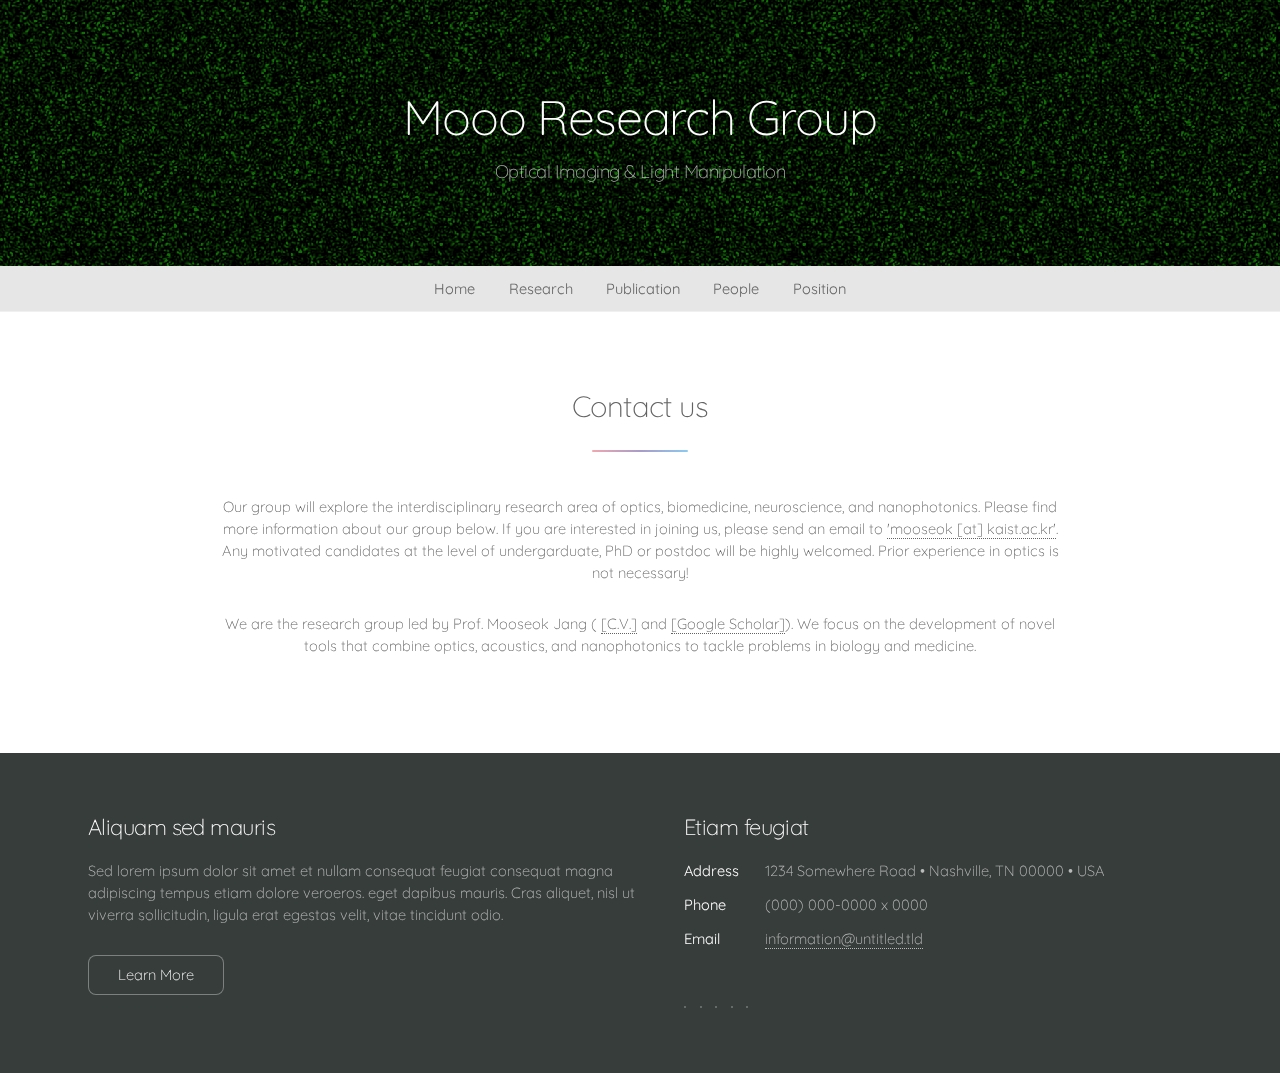
<file: Position.html>
<!DOCTYPE HTML>
<!--
	Stellar by HTML5 UP
	html5up.net | @ajlkn
	Free for personal and commercial use under the CCA 3.0 license (html5up.net/license)
-->
<html>
	<head>
		<title>MOOO LAB | KAIST</title>
		<meta charset="utf-8" />
		<meta name="viewport" content="width=device-width, initial-scale=1, user-scalable=no" />
		<link href='http://fonts.googleapis.com/css?family=Quicksand:300,400,500' rel='stylesheet' type='text/css'>
		<link rel="stylesheet" href="package/css/swiper.css">
		<link rel="stylesheet" href="assets/css/main.css" />
		<link rel="stylesheet" href="https://cdnjs.cloudflare.com/ajax/libs/animate.css/4.0.0/animate.min.css"/>
		<noscript><link rel="stylesheet" href="assets/css/noscript.css" /></noscript>

		<style type="text/css">

	.swiper-container {
	  max-width: 90%;
		height: 100%;
		margin: auto;
	}
	.swiper-slide {
		margin: 0 auto auto auto;
		text-align: center;

		/* Center slide text vertically */
		display: -webkit-box;
		display: -ms-flexbox;
		display: -webkit-flex;
		display: flex;
		-webkit-box-pack: center;
		-ms-flex-pack: center;
		-webkit-justify-content: center;
		justify-content: center;
		-webkit-box-align: center;
		-ms-flex-align: center;
		-webkit-align-items: center;
		align-items: center;
	}
	  </style>
	</head>

	<body class="is-preload">

				<!-- Header -->
					<header id="header" class="alt">
						<!--<span class="logo"><img src="images/logo.svg" alt="" /></span>-->
						<h1>Mooo Research Group</h1>
						<p>Optical Imaging & Light Manipulation</p>
					</header>

				<!-- Nav -->
					<nav id="nav">
						<ul>
							<li><a href="index.html">Home</a></li>
							<li><a href="Research.html">Research</a></li>
							<li><a href="Publication.html">Publication</a></li>
							<li><a href="People.html">People</a></li>
							<li><a href="Position.html">Position</a></li>
						</ul>
					</nav>

				<!-- Main -->
					<div id="main">
						<!-- Wrapper -->
							<div id="wrapper">
						<!-- First Section -->
							<section id="first" class="main special">
								<header class="major">
									<h2>Contact us</h2>
								</header>

								<p>Our group will explore the interdisciplinary research area of optics, biomedicine, neuroscience, and nanophotonics. Please find more information about our group below. If you are interested in joining us, please send an email to
							  <a href="mailto:%20mooseok@kaist.ac.kr">'mooseok [at] kaist.ac.kr'</a>. Any motivated candidates at the level of undergarduate, PhD or postdoc will be highly welcomed. Prior experience in optics is not necessary!</p>

								<p>We are the research group led by Prof. Mooseok Jang (	<a href="http://mooo.ivyro.net/Mooseok%20Jang_CV_PUBLIC.pdf">[C.V.]</a> and <a href="https://scholar.google.com/citations?user=QYPGDkAAAAAJ&hl=en">[Google Scholar]</a>). We focus on the development of novel tools that combine optics, acoustics, and nanophotonics to tackle problems in biology and medicine.</p></br>

							</section>

						</div>

				</div>
				<footer id="footer">
					<section>
						<h2>Aliquam sed mauris</h2>
						<p>Sed lorem ipsum dolor sit amet et nullam consequat feugiat consequat magna adipiscing tempus etiam dolore veroeros. eget dapibus mauris. Cras aliquet, nisl ut viverra sollicitudin, ligula erat egestas velit, vitae tincidunt odio.</p>
						<ul class="actions">
							<li><a href="generic.html" class="button">Learn More</a></li>
						</ul>
					</section>
				<section>
					<h2>Etiam feugiat</h2>
					<dl class="alt">
						<dt>Address</dt>
						<dd>1234 Somewhere Road &bull; Nashville, TN 00000 &bull; USA</dd>
						<dt>Phone</dt>
						<dd>(000) 000-0000 x 0000</dd>
						<dt>Email</dt>
						<dd><a href="#">information@untitled.tld</a></dd>
					</dl>
					<ul class="icons">
						<li><a href="#" class="icon brands fa-twitter alt"><span class="label">Twitter</span></a></li>
						<li><a href="#" class="icon brands fa-facebook-f alt"><span class="label">Facebook</span></a></li>
						<li><a href="#" class="icon brands fa-instagram alt"><span class="label">Instagram</span></a></li>
						<li><a href="#" class="icon brands fa-github alt"><span class="label">GitHub</span></a></li>
						<li><a href="#" class="icon brands fa-dribbble alt"><span class="label">Dribbble</span></a></li>
					</ul>
				</section>
				</footer>

		<!-- Scripts -->
			<script src="assets/js/jquery.min.js"></script>
			<script src="assets/js/jquery.scrollex.min.js"></script>
			<script src="assets/js/jquery.scrolly.min.js"></script>
			<script src="assets/js/browser.min.js"></script>
			<script src="assets/js/breakpoints.min.js"></script>
			<script src="assets/js/util.js"></script>
			<script src="assets/js/main.js"></script>


	</body>
</html>
</file>
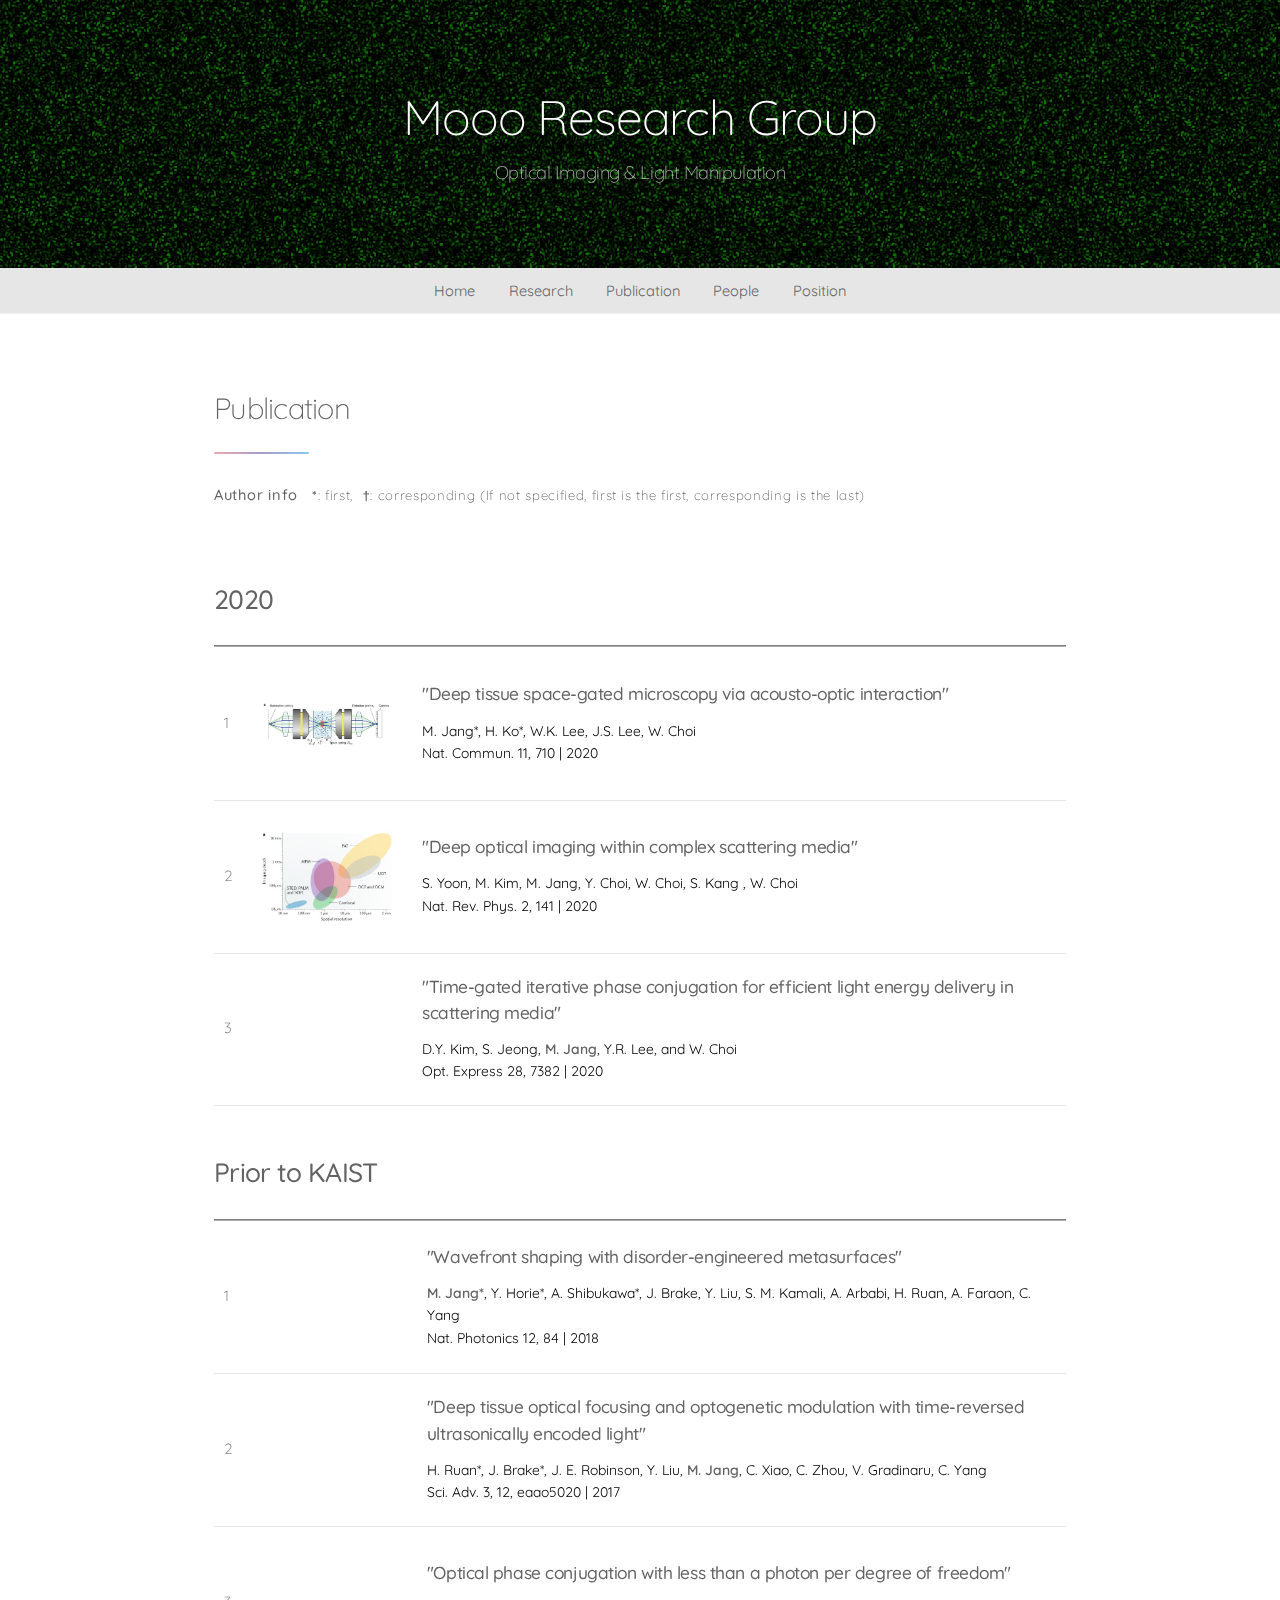
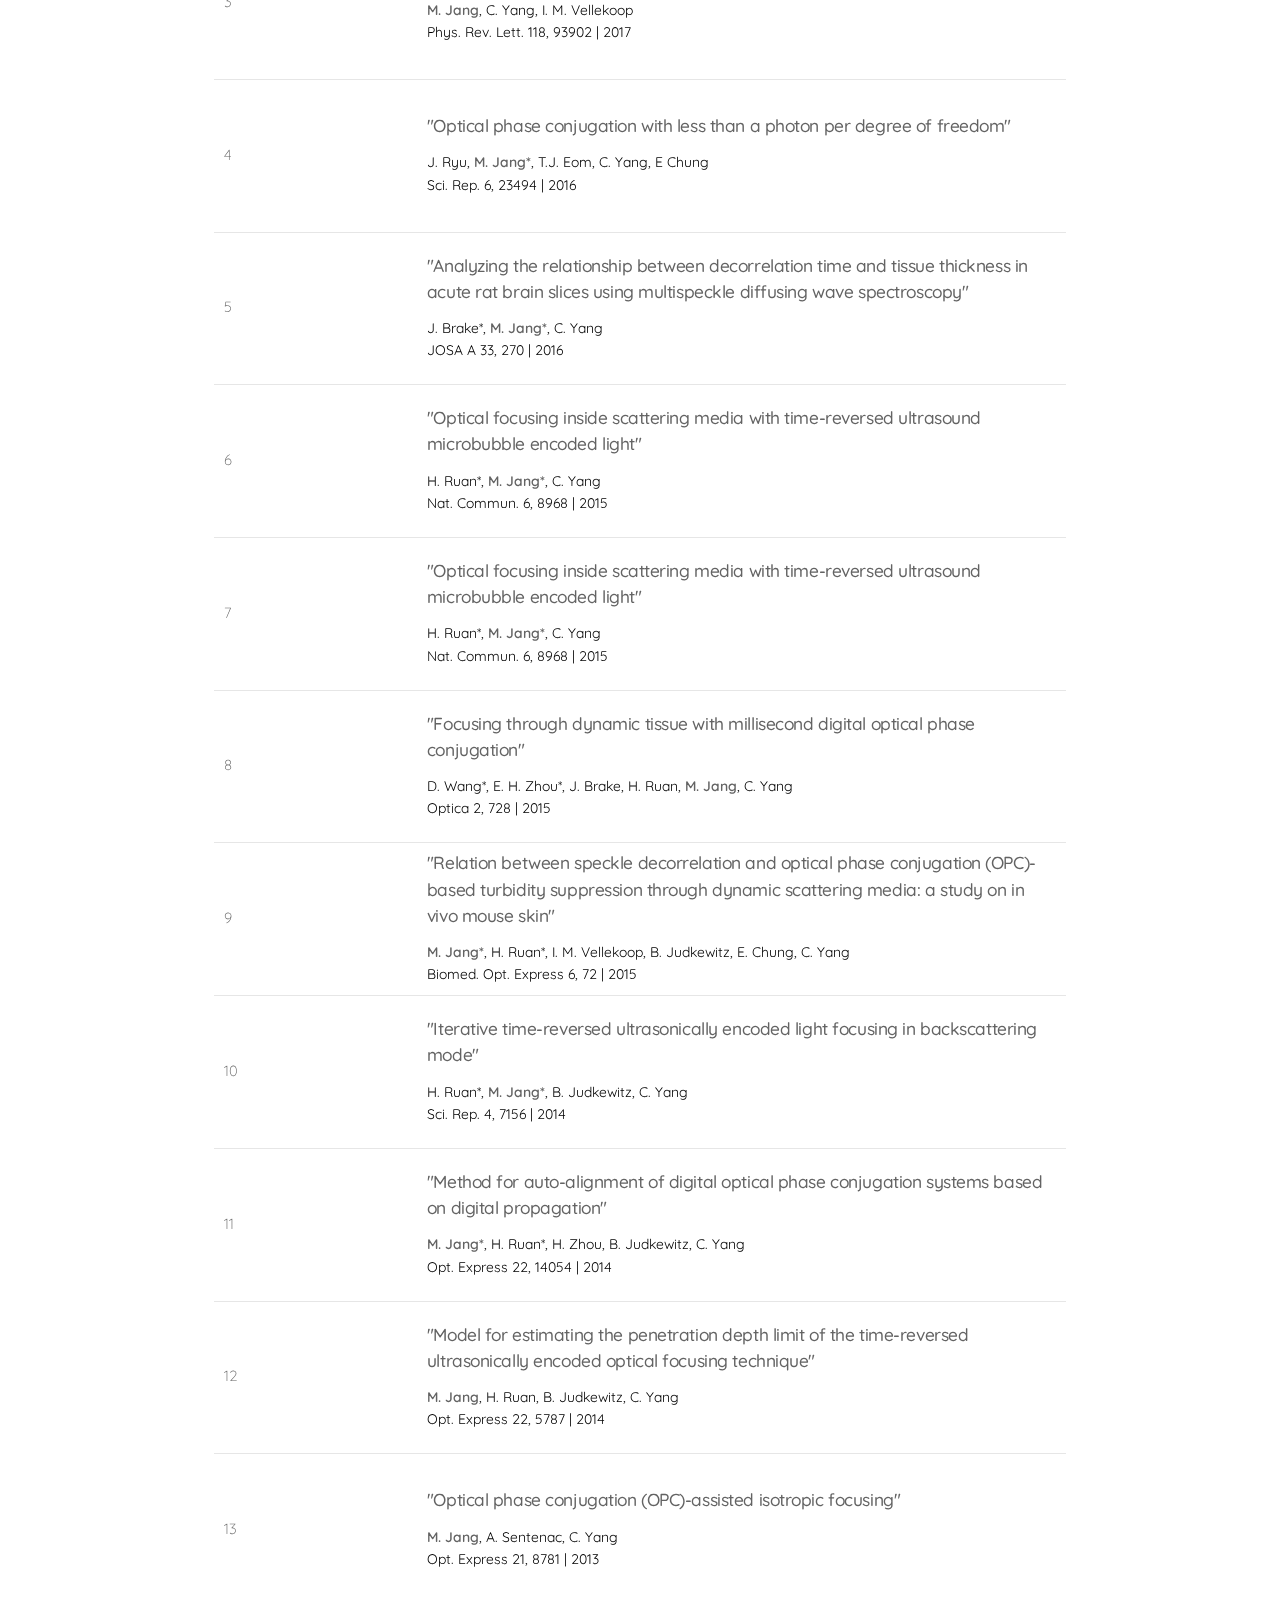
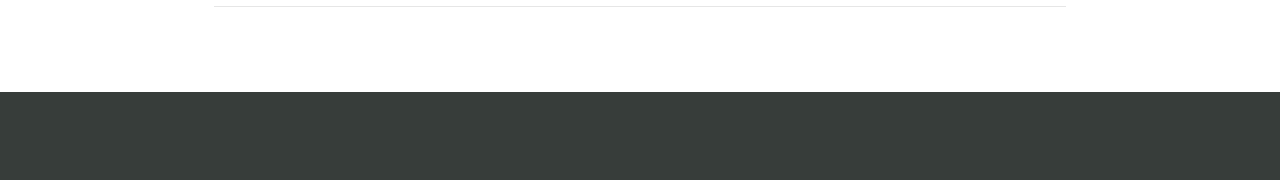
<file: Publication.html>
<!DOCTYPE HTML>
<!--
	Stellar by HTML5 UP
	html5up.net | @ajlkn
	Free for personal and commercial use under the CCA 3.0 license (html5up.net/license)
-->
<html>
	<head>
		<title>MOOO LAB | KAIST</title>
		<meta charset="utf-8" />
		<meta name="viewport" content="width=device-width, initial-scale=1, user-scalable=no" />
		<link rel="stylesheet" href="assets/css/main.css" />
		<link rel="stylesheet" href="https://cdnjs.cloudflare.com/ajax/libs/animate.css/4.0.0/animate.min.css"/>
		<noscript><link rel="stylesheet" href="assets/css/noscript.css" /></noscript>

		<style type="text/css">
			table tbody tr { counter-increment: mycounter; }
			table tbody tr td:first-child:before { content:counter(mycounter) ""; }
			table td { word-break:keep-all; width:3%;  }
			h3{	font-size: 1.8em;	font-weight: 500;	line-height: 2;}
			body{ line-height: 1.6;}
			.author-notice {text-align: left!important;}
			.author-notice p {letter-spacing: 0.05em!important; display:inline; }
	  </style>

	</head>

	<body class="is-preload">

				<!-- Header -->
					<header id="header" class="alt">
						<!--<span class="logo"><im src="images/logo.svg" alt="" /></span>-->
						<h1>Mooo Research Group</h1>
						<p>Optical Imaging & Light Manipulation</p>
					</header>

				<!-- Nav -->
					<nav id="nav">
						<ul>
							<li><a href="index.html">Home</a></li>
							<li><a href="Research.html">Research</a></li>
							<li><a href="Publication.html">Publication</a></li>
							<li><a href="People.html">People</a></li>
							<li><a href="Position.html">Position</a></li>
						</ul>
					</nav>

				<!-- Main -->
					<div id="main">
						<!-- Wrapper -->
							<div id="wrapper">
						<!-- First Section -->
							<section id="first" class="main">

								<header class="major">
									<h2>Publication</h2>
									<div class="author-notice">
										<p style="font-size:1em; font-weight:500;">Author info  </p> <p style="font-size:0.9em; font-weight:300;"> &nbsp; <strong>&ast;</strong>:&nbsp;first, &nbsp;<strong>&dagger;</strong>:&nbsp;corresponding (If not specified, first is the first, corresponding is the last)</p>
									</div>
								</header>

							<!-- Table -->
								<section>
									<header>
										<br/><h3>2020</h3>
										<div style="width: 100%; border-bottom:2px solid grey; margin-bottom: 0px;"></div>
									</header>
									<div class="table-wrapper">
										<table>
											<thead><tr></tr></thead>
											<tbody>
												<tr>
													<td></td>
													<td class="pub_fig">
														<div class="pub_thumb"><img class="io-img" style="cursor: pointer; " data-src="images/Publication/2020-1.jpg" /></div>
													</td>
													<td class="pub_reference">
													<!-- Title -->
													<h4>"Deep tissue space-gated microscopy via acousto-optic interaction"</h4>
													<!-- Authors -->
													M. Jang*, H. Ko*, W.K. Lee, J.S. Lee, W. Choi <br/>
													<!-- Journal -->
													Nat. Commun. 11, 710 &VerticalLine; 2020</td>
												</tr>
												<tr>
													<td></td>
													<td class="pub_fig">
														<div class="pub_thumb"><img class="io-img" style="cursor: pointer; " data-src="images/Publication/2020-2.jpg" /></div>
													</td>
													<td class="pub_reference">
													<!-- Title -->
													<h4>"Deep optical imaging within complex scattering media"</h4>
													<!-- Authors -->
													S. Yoon,  M. Kim, M. Jang, Y. Choi, W. Choi, S. Kang , W. Choi <br/>
													<!-- Journal -->
													Nat. Rev. Phys. 2, 141 &VerticalLine; 2020</td>
												</tr>
												<tr>
													<td></td>
													<td class="pub_fig">
														<div class="pub_thumb"><img class="io-img" style="cursor: pointer; " data-src="images/Publication/2020-3.jpg" /></div>
													</td>
													<td class="pub_reference">
													<!-- Title -->
													<h4>"Time-gated iterative phase conjugation for efficient light energy delivery in scattering media"</h4>
													<!-- Authors -->
													D.Y. Kim, S. Jeong, <strong>M. Jang</strong>, Y.R. Lee, and W. Choi <br/>
													<!-- Journal -->
													Opt. Express 28, 7382 &VerticalLine; 2020</td>
												</tr>

											</tbody>
											<tfoot>
												<tr><td colspan="2"></td></tr>
											</tfoot>
										</table>
									</div>
								</section>

							<!-- Table -->
								<section>
									<header>
										<h3>Prior to KAIST</h3>
										<div style="width: 100%; border-bottom:2px solid grey; margin-bottom: 0px;"></div>
									</header>
									<div class="table-wrapper">
										<table>
											<thead><tr></tr></thead>
											<tbody>
												<tr>
													<td></td>
													<td class="pub_fig">
														<div class="pub_thumb"><img class="io-img" style="cursor: pointer; " data-src="images/Publication/p1.jpg" /></div>
													</td>
													<td class="pub_reference">
													<!-- Title -->
													<h4>"Wavefront shaping with disorder-engineered metasurfaces"</h4>
													<!-- Authors -->
													<strong>M. Jang*</strong>, Y. Horie*, A. Shibukawa*, J. Brake, Y. Liu, S. M. Kamali, A. Arbabi, H. Ruan, A. Faraon, C. Yang <br/>
													<!-- Journal -->
													Nat. Photonics 12, 84 &VerticalLine; 2018 </td>
												</tr>

												<tr>
													<td></td>
													<td class="pub_fig">
														<div class="pub_thumb"><img class="io-img" style="cursor: pointer; " data-src="images/Publication/p2.jpg" /></div>
													</td>
													<td class="pub_reference">
													<!-- Title -->
													<h4>"Deep tissue optical focusing and optogenetic modulation with time-reversed ultrasonically encoded light"</h4>
													<!-- Authors -->
													H. Ruan*, J. Brake*, J. E. Robinson, Y. Liu, <strong>M. Jang</strong>, C. Xiao, C. Zhou, V. Gradinaru, C. Yang  <br/>
													<!-- Journal -->
													Sci. Adv. 3, 12, eaao5020 &VerticalLine; 2017 </td>
												</tr>

												<tr>
													<td></td>
													<td class="pub_fig">
														<div class="pub_thumb"><img class="io-img" style="cursor: pointer; " data-src="images/Publication/p3.jpg" /></div>
													</td>
													<td class="pub_reference">
													<!-- Title -->
													<h4>"Optical phase conjugation with less than a photon per degree of freedom"</h4>
													<!-- Authors -->
													<strong>M. Jang</strong>, C. Yang, I. M. Vellekoop <br/>
													<!-- Journal -->
													Phys. Rev. Lett. 118, 93902 &VerticalLine; 2017 </td>
												</tr>

												<tr>
													<td></td>
													<td class="pub_fig">
														<div class="pub_thumb"><img class="io-img" style="cursor: pointer; " data-src="images/Publication/p4.jpg" /></div>
													</td>
													<td class="pub_reference">
													<!-- Title -->
													<h4>"Optical phase conjugation with less than a photon per degree of freedom"</h4>
													<!-- Authors -->
													J. Ryu, <strong>M. Jang*</strong>, T.J. Eom, C. Yang, E Chung <br/>
													<!-- Journal -->
													Sci. Rep. 6, 23494 &VerticalLine; 2016 </td>
												</tr>

												<tr>
													<td></td>
													<td class="pub_fig">
														<div class="pub_thumb"><img class="io-img" style="cursor: pointer; " data-src="images/Publication/p5.jpg" /></div>
													</td>
													<td class="pub_reference">
													<!-- Title -->
													<h4>"Analyzing the relationship between decorrelation time and tissue thickness in acute rat brain slices using multispeckle diffusing wave spectroscopy"</h4>
													<!-- Authors -->
													J. Brake*, <strong>M. Jang*</strong>, C. Yang  <br/>
													<!-- Journal -->
													JOSA A 33, 270 &VerticalLine; 2016 </td>
												</tr>

												<tr>
													<td></td>
													<td class="pub_fig">
														<div class="pub_thumb"><img class="io-img" style="cursor: pointer; " data-src="images/Publication/p6.jpg" /></div>
													</td>
													<td class="pub_reference">
													<!-- Title -->
													<h4>"Optical focusing inside scattering media with time-reversed ultrasound microbubble encoded light"</h4>
													<!-- Authors -->
													H. Ruan*, <strong>M. Jang*</strong>, C. Yang <br/>
													<!-- Journal -->
													Nat. Commun. 6, 8968 &VerticalLine; 2015 </td>
												</tr>

												<tr>
													<td></td>
													<td class="pub_fig">
														<div class="pub_thumb"><img class="io-img" style="cursor: pointer; " data-src="images/Publication/p6.jpg" /></div>
													</td>
													<td class="pub_reference">
													<!-- Title -->
													<h4>"Optical focusing inside scattering media with time-reversed ultrasound microbubble encoded light"</h4>
													<!-- Authors -->
													H. Ruan*, <strong>M. Jang*</strong>, C. Yang <br/>
													<!-- Journal -->
													Nat. Commun. 6, 8968 &VerticalLine; 2015 </td>
												</tr>

												<tr>
													<td></td>
													<td class="pub_fig">
														<div class="pub_thumb"><img class="io-img" style="cursor: pointer; " data-src="images/Publication/p7.jpg" /></div>
													</td>
													<td class="pub_reference">
													<!-- Title -->
													<h4>"Focusing through dynamic tissue with millisecond digital optical phase conjugation" </h4>
													<!-- Authors -->
													D. Wang*, E. H. Zhou*, J. Brake, H. Ruan, <strong>M. Jang</strong>, C. Yang  <br/>
													<!-- Journal -->
													Optica 2, 728 &VerticalLine; 2015 </td>
												</tr>

												<tr>
													<td></td>
													<td class="pub_fig">
														<div class="pub_thumb"><img class="io-img" style="cursor: pointer; " data-src="images/Publication/p8.jpg" /></div>
													</td>
													<td class="pub_reference">
													<!-- Title -->
													<h4>"Relation between speckle decorrelation and optical phase conjugation (OPC)-based turbidity suppression through dynamic scattering media: a study on in vivo mouse skin"</h4>
													<!-- Authors -->
													<strong>M. Jang*</strong>, H. Ruan*, I. M. Vellekoop, B. Judkewitz, E. Chung, C. Yang  <br/>
													<!-- Journal -->
													Biomed. Opt. Express 6, 72 &VerticalLine; 2015 </td>
												</tr>

												<tr>
													<td></td>
													<td class="pub_fig">
														<div class="pub_thumb"><img class="io-img" style="cursor: pointer; " data-src="images/Publication/p9.jpg" /></div>
													</td>
													<td class="pub_reference">
													<!-- Title -->
													<h4>"Iterative time-reversed ultrasonically encoded light focusing in backscattering mode" </h4>
													<!-- Authors -->
													H. Ruan*, <strong>M. Jang*</strong>, B. Judkewitz, C. Yang  <br/>
													<!-- Journal -->
													Sci. Rep. 4, 7156 &VerticalLine; 2014 </td>
												</tr>

												<tr>
													<td></td>
													<td class="pub_fig">
														<div class="pub_thumb"><img class="io-img" style="cursor: pointer; " data-src="images/Publication/p10.jpg" /></div>
													</td>
													<td class="pub_reference">
													<!-- Title -->
													<h4>"Method for auto-alignment of digital optical phase conjugation systems	based on digital propagation"</h4>
													<!-- Authors -->
													<strong>M. Jang*</strong>, H. Ruan*, H. Zhou, B. Judkewitz, C. Yang <br/>
													<!-- Journal -->
													Opt. Express 22, 14054 &VerticalLine; 2014 </td>
												</tr>

												<tr>
													<td></td>
													<td class="pub_fig">
														<div class="pub_thumb"><img class="io-img" style="cursor: pointer; " data-src="images/Publication/p11.jpg" /></div>
													</td>
													<td class="pub_reference">
													<!-- Title -->
													<h4>"Model for estimating the penetration depth limit of the time-reversed ultrasonically encoded optical focusing technique"</h4>
													<!-- Authors -->
													<strong>M. Jang</strong>, H. Ruan, B. Judkewitz, C. Yang  <br/>
													<!-- Journal -->
													Opt. Express 22, 5787 &VerticalLine; 2014 </td>
												</tr>

												<tr>
													<td></td>
													<td class="pub_fig">
														<div class="pub_thumb"><img class="io-img" style="cursor: pointer; " data-src="images/Publication/p12.jpg" /></div>
													</td>
													<td class="pub_reference">
													<!-- Title -->
													<h4>"Optical phase conjugation (OPC)-assisted isotropic focusing" </h4>
													<!-- Authors -->
													<strong>M. Jang</strong>, A. Sentenac, C. Yang  <br/>
													<!-- Journal -->
													Opt. Express 21, 8781 &VerticalLine; 2013 </td>
												</tr>


											</tbody>
											<tfoot>
												<tr><td colspan="2"></td></tr>
											</tfoot>
										</table>
									</div>
								</section>

							</section>
						</div>
			</div>
						<!-- Footer -->
							<footer id="footer"></footer>
		<!-- Scripts -->
			<script src="assets/js/jquery.min.js"></script>
			<script src="assets/js/jquery.scrollex.min.js"></script>
			<script src="assets/js/jquery.scrolly.min.js"></script>
			<script src="assets/js/browser.min.js"></script>
			<script src="assets/js/breakpoints.min.js"></script>
			<script src="assets/js/util.js"></script>
			<script src="assets/js/main.js"></script>

			<!-- Image Lazy loading -->
			<script>
			const io = new IntersectionObserver((entries, observer) => {

						entries.forEach(entry => {
								if (entry.isIntersecting) { // 감지대상이 교차영역에 진입 할 경우
										entry.target.src = entry.target.dataset.src;
										observer.unobserve(entry.target); // 이미지 로딩 이후론 관찰할 필요 x
								}
						})
				})
				const images = document.querySelectorAll('.io-img');
				images.forEach((el) => io.observe(el));
			</script>

			<script type="text/javascript">
				var img = document.getElementsByTagName("img");
				    for (var x = 0; x < img.length; x++) {
				      img.item(x).onclick=function() {window.open(this.src)};
    }

</script>
	</body>
</html>
</file>
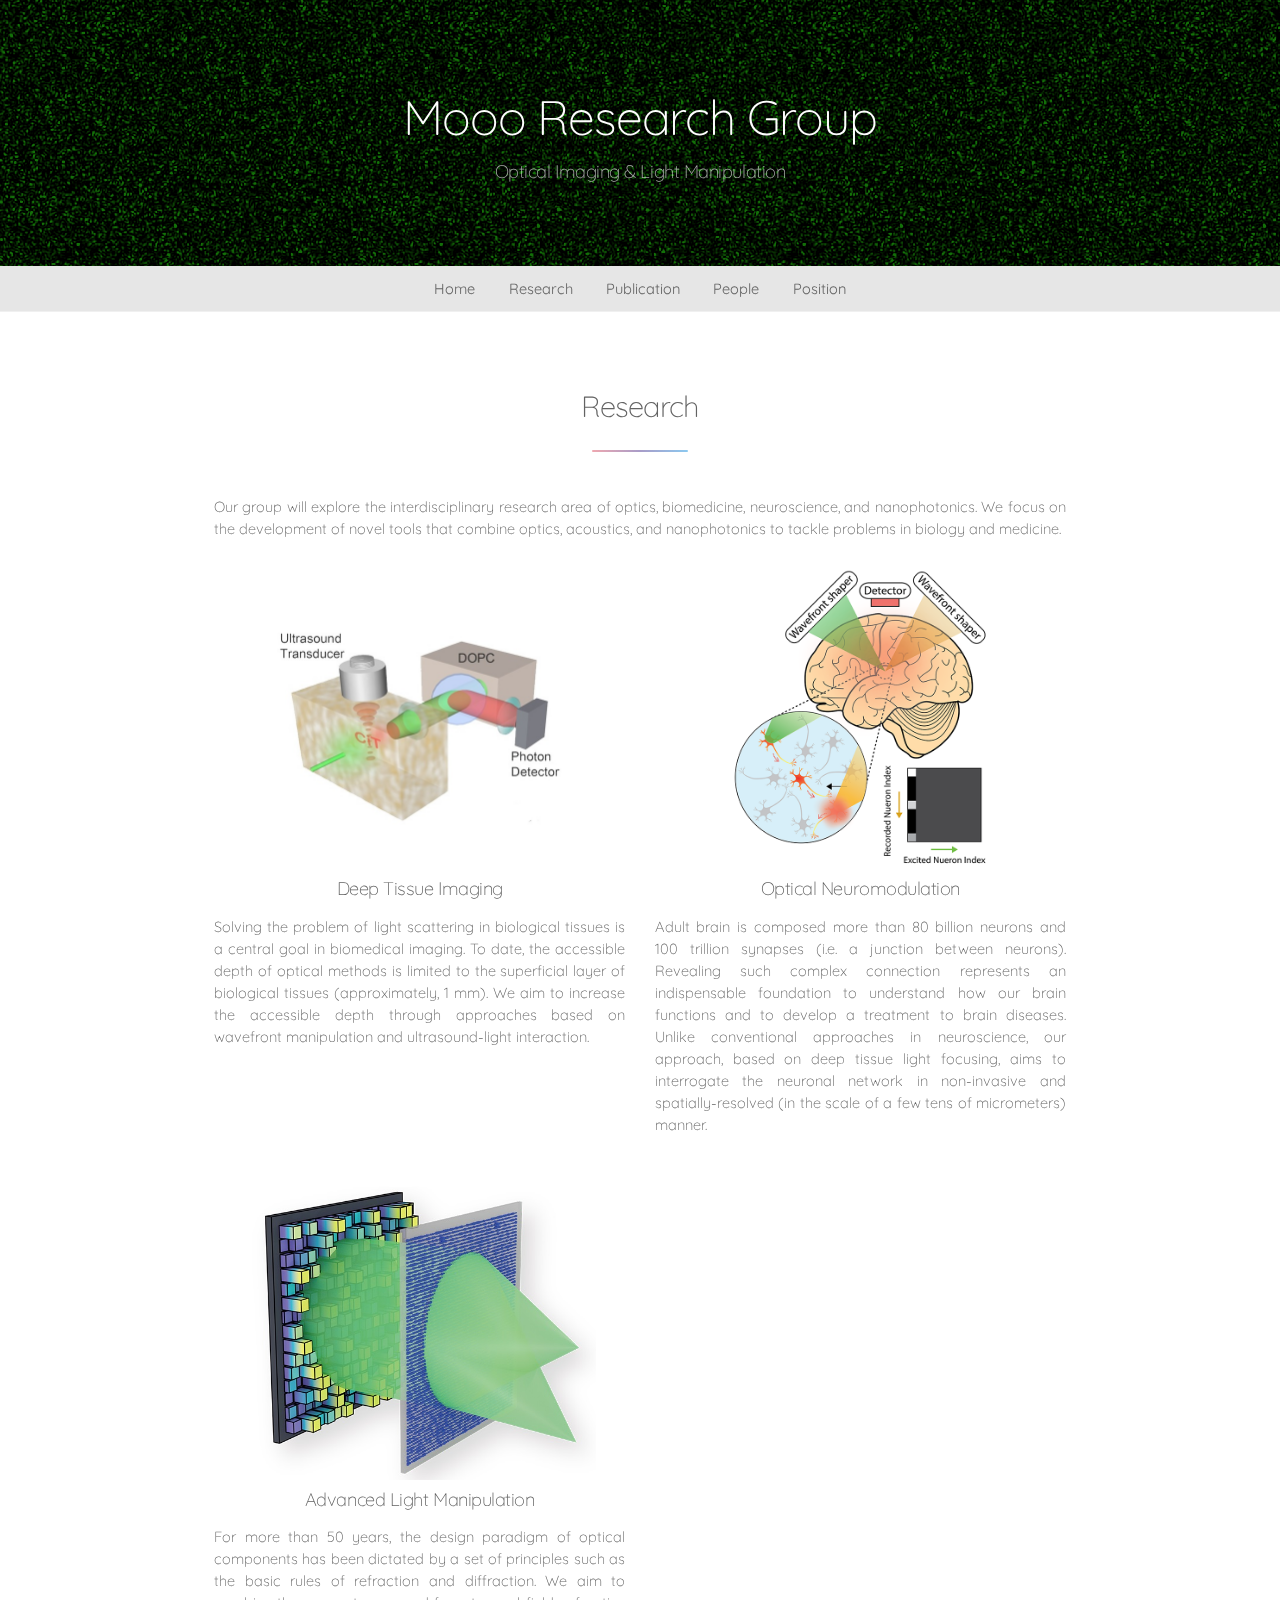
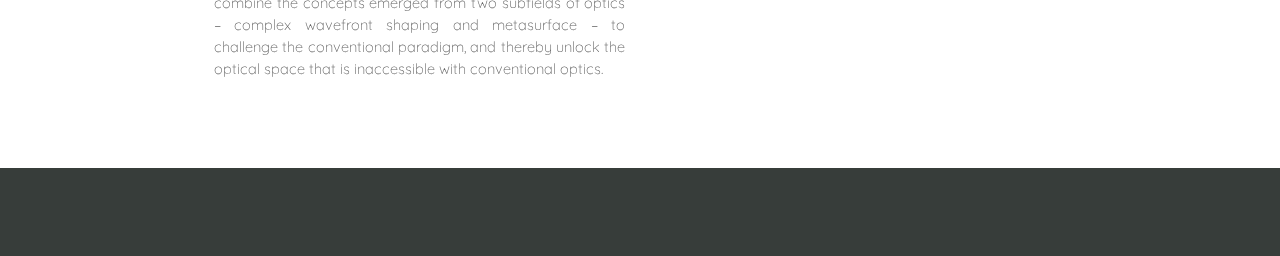
<file: Research.html>
<!DOCTYPE HTML>
<!--
	Stellar by HTML5 UP
	html5up.net | @ajlkn
	Free for personal and commercial use under the CCA 3.0 license (html5up.net/license)
-->
<html>
	<head>
		<title>MOOO LAB | KAIST</title>
		<meta charset="utf-8" />
		<meta name="viewport" content="width=device-width, initial-scale=1, user-scalable=no" />
		<link rel="stylesheet" href="assets/css/main.css" />
		<link rel="stylesheet" href="https://cdnjs.cloudflare.com/ajax/libs/animate.css/4.0.0/animate.min.css"/>
		<noscript><link rel="stylesheet" href="assets/css/noscript.css" /></noscript>

		<style type="text/css">
			.main.main p {
				text-align: justify;
			}
	  </style>
	</head>

	<body class="is-preload">

				<!-- Header -->
					<header id="header" class="alt">
						<!--<span class="logo"><img src="images/logo.svg" alt="" /></span>-->
						<h1>Mooo Research Group</h1>
						<p>Optical Imaging & Light Manipulation</p>
					</header>

				<!-- Nav -->
					<nav id="nav">
						<ul>
							<li><a href="index.html">Home</a></li>
							<li><a href="Research.html">Research</a></li>
							<li><a href="Publication.html">Publication</a></li>
							<li><a href="People.html">People</a></li>
							<li><a href="Position.html">Position</a></li>
						</ul>
					</nav>

				<!-- Main -->
					<div id="main">
						<!-- Wrapper -->
							<div id="wrapper">
						<!-- First Section -->
							<section id="first" class="main special">
								<header class="major">
									<h2>Research</h2>
								</header>

								<p>Our group will explore the interdisciplinary research area of optics, biomedicine, neuroscience, and nanophotonics. We focus on the development of novel tools that combine optics, acoustics, and nanophotonics to tackle problems in biology and medicine.</p>

								<ul class="features">
									<li>
										<div class="image research">
											<img src="images/FIG1_DeepTissue_Resize.jpg" alt="Pic 01" />
										</div>

										<h3>Deep Tissue Imaging</h3>
										<p>Solving the problem of light scattering in biological tissues is a central goal in biomedical imaging. To date, the accessible depth of optical methods is limited to the superficial layer of biological tissues (approximately, 1 mm). We aim to increase the accessible depth through approaches based on wavefront manipulation and ultrasound-light interaction.</p>
									</li>
									<li>
										<div class="image research">
											<img src="images/FIG2_Neuromodulation_resize.png" alt="Pic 01" />
										</div>
										<h3>Optical Neuromodulation</h3>
										<p>Adult brain is composed more than 80 billion neurons and 100 trillion synapses (i.e. a junction between neurons). Revealing such complex connection represents an indispensable foundation to understand how our brain functions and to develop a treatment to brain diseases. Unlike conventional approaches in neuroscience, our approach, based on deep tissue light focusing, aims to interrogate the neuronal network in non-invasive and spatially-resolved (in the scale of a few tens of micrometers) manner.</p>
									</li>

								</ul>

								<ul class="features">
									<li>
										<div class="image research">
											<img src="images/FIG3_LightManipulation_resize.jpg"  alt="Pic 02" />
										</div>
										<h3>Advanced Light Manipulation</h3>
										<p>For more than 50 years, the design paradigm of optical components has been dictated by a set of principles such as the basic rules of refraction and diffraction. We aim to combine the concepts emerged from two subfields of optics – complex wavefront shaping and metasurface – to challenge the conventional paradigm, and thereby unlock the optical space that is inaccessible with conventional optics.</p>
									</li>
									<li><h3> </h3><div></div></li>
								</ul>



							</section>
						</div>
			</div>
						<!-- Footer -->
							<footer id="footer"></footer>
		<!-- Scripts -->
			<script src="assets/js/jquery.min.js"></script>
			<script src="assets/js/jquery.scrollex.min.js"></script>
			<script src="assets/js/jquery.scrolly.min.js"></script>
			<script src="assets/js/browser.min.js"></script>
			<script src="assets/js/breakpoints.min.js"></script>
			<script src="assets/js/util.js"></script>
			<script src="assets/js/main.js"></script>


	</body>
</html>
</file>
<file: assets/css/main.css>
/*
	Stellar by HTML5 UP
	html5up.net | @ajlkn
	Free for personal and commercial use under the CCA 3.0 license (html5up.net/license)
*/
/* quicksand-300 - latin */
@font-face {
  font-family: 'Quicksand';
  font-style: normal;
  font-weight: 300;
  src: url('../fonts/quicksand-v21-latin-300.eot'); /* IE9 Compat Modes */
  src: local(''),
       url('../fonts/quicksand-v21-latin-300.eot?#iefix') format('embedded-opentype'), /* IE6-IE8 */
       url('../fonts/quicksand-v21-latin-300.woff2') format('woff2'), /* Super Modern Browsers */
       url('../fonts/quicksand-v21-latin-300.woff') format('woff'), /* Modern Browsers */
       url('../fonts/quicksand-v21-latin-300.ttf') format('truetype'), /* Safari, Android, iOS */
       url('../fonts/quicksand-v21-latin-300.svg#Quicksand') format('svg'); /* Legacy iOS */
}
/* quicksand-regular - latin */
@font-face {
  font-family: 'Quicksand';
  font-style: normal;
  font-weight: 400;
  src: url('../fonts/quicksand-v21-latin-regular.eot'); /* IE9 Compat Modes */
  src: local(''),
       url('../fonts/quicksand-v21-latin-regular.eot?#iefix') format('embedded-opentype'), /* IE6-IE8 */
       url('../fonts/quicksand-v21-latin-regular.woff2') format('woff2'), /* Super Modern Browsers */
       url('../fonts/quicksand-v21-latin-regular.woff') format('woff'), /* Modern Browsers */
       url('../fonts/quicksand-v21-latin-regular.ttf') format('truetype'), /* Safari, Android, iOS */
       url('../fonts/quicksand-v21-latin-regular.svg#Quicksand') format('svg'); /* Legacy iOS */
}
/* quicksand-500 - latin */
@font-face {
  font-family: 'Quicksand';
  font-style: normal;
  font-weight: 500;
  src: url('../fonts/quicksand-v21-latin-500.eot'); /* IE9 Compat Modes */
  src: local(''),
       url('../fonts/quicksand-v21-latin-500.eot?#iefix') format('embedded-opentype'), /* IE6-IE8 */
       url('../fonts/quicksand-v21-latin-500.woff2') format('woff2'), /* Super Modern Browsers */
       url('../fonts/quicksand-v21-latin-500.woff') format('woff'), /* Modern Browsers */
       url('../fonts/quicksand-v21-latin-500.ttf') format('truetype'), /* Safari, Android, iOS */
       url('../fonts/quicksand-v21-latin-500.svg#Quicksand') format('svg'); /* Legacy iOS */
}
/* quicksand-700 - latin */
@font-face {
  font-family: 'Quicksand';
  font-style: normal;
  font-weight: 700;
  src: url('../fonts/quicksand-v21-latin-700.eot'); /* IE9 Compat Modes */
  src: local(''),
       url('../fonts/quicksand-v21-latin-700.eot?#iefix') format('embedded-opentype'), /* IE6-IE8 */
       url('../fonts/quicksand-v21-latin-700.woff2') format('woff2'), /* Super Modern Browsers */
       url('../fonts/quicksand-v21-latin-700.woff') format('woff'), /* Modern Browsers */
       url('../fonts/quicksand-v21-latin-700.ttf') format('truetype'), /* Safari, Android, iOS */
       url('../fonts/quicksand-v21-latin-700.svg#Quicksand') format('svg'); /* Legacy iOS */
}
/* quicksand-600 - latin */
@font-face {
  font-family: 'Quicksand';
  font-style: normal;
  font-weight: 600;
  src: url('../fonts/quicksand-v21-latin-600.eot'); /* IE9 Compat Modes */
  src: local(''),
       url('../fonts/quicksand-v21-latin-600.eot?#iefix') format('embedded-opentype'), /* IE6-IE8 */
       url('../fonts/quicksand-v21-latin-600.woff2') format('woff2'), /* Super Modern Browsers */
       url('../fonts/quicksand-v21-latin-600.woff') format('woff'), /* Modern Browsers */
       url('../fonts/quicksand-v21-latin-600.ttf') format('truetype'), /* Safari, Android, iOS */
       url('../fonts/quicksand-v21-latin-600.svg#Quicksand') format('svg'); /* Legacy iOS */
}

html, body, div, span, applet, object,
iframe, h1, h2, h3, h4, h5, h6, p, blockquote,
pre, a, abbr, acronym, address, big, cite,
code, del, dfn, em, img, ins, kbd, q, s, samp,
small, strike, strong, sub, sup, tt, var, b,
u, i, center, dl, dt, dd, ol, ul, li, fieldset,
form, label, legend, table, caption, tbody,
tfoot, thead, tr, th, td, article, aside,
canvas, details, embed, figure, figcaption,
footer, header, hgroup, menu, nav, output, ruby,
section, summary, time, mark, audio, video {
	margin: 0;
	padding: 0;
	border: 0;
	font-size: 100%;
	font: inherit;
	vertical-align: baseline;}

article, aside, details, figcaption, figure,
footer, header, hgroup, menu, nav, section {
	display: block;}

body {
	line-height: 1;
}

ol, ul {
	list-style: none;
}

blockquote, q {
	quotes: none;
}

	blockquote:before, blockquote:after, q:before, q:after {
		content: '';
		content: none;
	}

table {
	border-collapse: collapse;
	border-spacing: 0;
}

body {
	-webkit-text-size-adjust: none;
}

mark {
	background-color: transparent;
	color: inherit;
}

input::-moz-focus-inner {
	border: 0;
	padding: 0;
}

input, select, textarea {
	-moz-appearance: none;
	-webkit-appearance: none;
	-ms-appearance: none;
	appearance: none;
}

/* Basic */

	@-ms-viewport {
		width: device-width;
	}

	body {
		-ms-overflow-style: scrollbar;
	}

	@media screen and (max-width: 480px) {

		html, body {
			min-width: 320px;
		}

	}

	html {
		box-sizing: border-box;
	}

	*, *:before, *:after {
		box-sizing: inherit;
	}
	/*대표 배경색*/
	body {
		background-color: #000;
		/*
		background-image: url("images/overlay.png"), -moz-linear-gradient(45deg, #e37682 15%, #5f4d93 85%);
		background-image: url("images/overlay.png"), -webkit-linear-gradient(45deg, #e37682 15%, #5f4d93 85%);
		background-image: url("images/overlay.png"), -ms-linear-gradient(45deg, #e37682 15%, #5f4d93 85%);
		background-image: url("images/overlay.png"), linear-gradient(45deg, #e37682 15%, #5f4d93 85%);*/
	}
	body:after {
    /*
		background-color: #a2ada2;
		background-color: #000;
  background-image: url("images/overlay3.png"), linear-gradient(0deg, rgba(200,255,200,0.5) 0%, rgba(200,200,200,0.5) 100%);

        filter: alpha(opacity=100);
            background-image: url("images/s5.png");
            opacity:0.1!important;
            background-image: url("images/s8.png"), linear-gradient(0deg, rgba(0,0,0,0.1) 0%, rgba(0,0,0,0.1) 100%);
*/
  background-image: url("images/high_200_50.png");
  opacity:0.9!important;
  animation: fadeIn;
  animation-duration: 3s;
    position: fixed;
		top:0;
		left:0;
		right:0;
		bottom: 0;
	 background-repeat:repeat;

	 z-index:-1;
	 content:"";
	}
		body.is-preload *, body.is-preload *:before, body.is-preload *:after {
			-moz-animation: none !important;
			-webkit-animation: none !important;
			-ms-animation: none !important;
			animation: none !important;
			-moz-transition: none !important;
			-webkit-transition: none !important;
			-ms-transition: none !important;
			transition: none !important;
		}

/* Type */

	body {
    background-color: #0F4C81;
    background-color:  #10203F;
    background-color: #0A1836;
    background-color: #000;
		color: rgba(255, 255, 255, 0.65);
	}

	body, input, select, textarea {
		font-family: "Quicksand", sans-serif;
		font-size: 13pt;
		font-weight: 300;
		line-height: 1.5;
	}

		@media screen and (max-width: 1680px) {

			body, input, select, textarea {
				font-size: 13pt;
			}

		}

		@media screen and (max-width: 1280px) {

			body, input, select, textarea {
				font-size: 11pt;
			}

		}

		@media screen and (max-width: 360px) {

			body, input, select, textarea {
				font-size: 10pt;
			}

		}

	a {
		-moz-transition: color 0.2s ease, border-bottom 0.2s ease;
		-webkit-transition: color 0.2s ease, border-bottom 0.2s ease;
		-ms-transition: color 0.2s ease, border-bottom 0.2s ease;
		transition: color 0.2s ease, border-bottom 0.2s ease;
		text-decoration: none;
		border-bottom: dotted 1px;
		color: inherit;
	}

		a:hover {
			border-bottom-color: transparent;
		}

	strong, b {
		font-weight: 600;
	}

	em, i {
		font-style: italic;
	}

	p {
		margin: 0 0 2em 0;
	}

		p.content {
			-moz-columns: 20em 2;
			-webkit-columns: 20em 2;
			-ms-columns: 20em 2;
			columns: 20em 2;
			-moz-column-gap: 2em;
			-webkit-column-gap: 2em;
			-ms-column-gap: 2em;
			column-gap: 2em;
			text-align: justify;
		}

	h1, h2, h3, h4, h5, h6 {
		font-weight: 300;
		line-height: 1.5;
		margin: 0 0 0.7em 0;
		letter-spacing: -0.025em;
	}

		h1 a, h2 a, h3 a, h4 a, h5 a, h6 a {
			color: inherit;
			text-decoration: none;
		}

	h1 {		font-size: 2.5em;		line-height: 1.2;	}

	h2 {		font-size: 1.5em;	}

	h3 {		font-size: 1.25em;	}

	h4 {		font-size: 1.1em;	}

	h5 {		font-size: 0.9em;	}

	h6 {		font-size: 0.7em;	}

	@media screen and (max-width: 736px) {
		h1 {			font-size: 2em;		}
	}

	sub {
		font-size: 0.8em;
		position: relative;
		top: 0.5em;
	}

	sup {
		font-size: 0.8em;
		position: relative;
		top: -0.5em;
	}

	blockquote {
		border-left: solid 4px;
		font-style: italic;
		margin: 0 0 2em 0;
		padding: 0.5em 0 0.5em 2em;
	}

	code {
		border-radius: 8px;
		border: solid 1px;
		font-size: 0.9em;
		margin: 0 0.25em;
		padding: 0.25em 0.65em;
	}

	pre {
		-webkit-overflow-scrolling: touch;
		font-size: 0.9em;
		margin: 0 0 2em 0;
	}

		pre code {
			display: block;
			line-height: 1.75;
			padding: 1em 1.5em;
			overflow-x: auto;
		}

	hr {
		border: 0;
		border-bottom: solid 1px;
		margin: 2em 0;
	}

		hr.major {
			margin: 3em 0;
		}

	.align-left {		text-align: left;	}

	.align-center {		text-align: center;	}

	.align-right {		text-align: right;	}

	input, select, textarea {
		color: #ffffff;
	}

	a:hover {
		color: #ffffff;
	}

	strong, b {
		color: #ffffff;
	}

	h1, h2, h3, h4, h5, h6 {
		color: #ffffff;
	}

	blockquote {
		border-left-color: rgba(255, 255, 255, 0.35);
	}

	code {
		background: rgba(255, 255, 255, 0.075);
		border-color: rgba(255, 255, 255, 0.35);
	}

	hr {
		border-bottom-color: rgba(255, 255, 255, 0.35);
	}

/* Box 박스*/

	.box {
		border-radius: 8px;
		border-color: rgba(255, 255, 255, 0);
		border: solid;
		margin-bottom: 1em;
		padding: 1.5em;
	}

		.box > :last-child,
		.box > :last-child > :last-child,
		.box > :last-child > :last-child > :last-child {
			margin-bottom: 0;
		}

		.box.alt {
			border: 0;
			border-radius: 0;
			padding: 0;
		}

	.box.person {
		width: 400px;
		height: 360px;
		border: solid 0px rgba(255, 255, 255, 0);
		position:relative;
	}

		.box.person h3 {
			margin: 0;
		}

		.name {
			position:absolute;
			top:250px; bottom:0; left:0; right:0;
			display:block;
			text-align: center;
		}
		.box.person .profile {
			position:absolute;
			top: 0; bottom:0; left:0; right:0;
			height: 250px;
		}

	 .box.person .profile img {
		position: absolute;
		left:0; right:0; bottom:0;
		max-width: 100%;
		height: auto;
		margin: 0 auto;
		border-radius: 5%;
	}

	.box.paragraph {
		border-bottom: solid 2px #dbdbdb;
		padding: 3em 1.5em;
	}

/* Button */

	input[type="submit"],
	input[type="reset"],
	input[type="button"],
	button,
	.button {
		-moz-appearance: none;
		-webkit-appearance: none;
		-ms-appearance: none;
		appearance: none;
		-moz-transition: background-color 0.2s ease-in-out, color 0.2s ease-in-out;
		-webkit-transition: background-color 0.2s ease-in-out, color 0.2s ease-in-out;
		-ms-transition: background-color 0.2s ease-in-out, color 0.2s ease-in-out;
		transition: background-color 0.2s ease-in-out, color 0.2s ease-in-out;
		border-radius: 8px;
		border: 0;
		cursor: pointer;
		display: inline-block;
		font-weight: 300;
		height: 2.75em;
		line-height: 2.75em;
		min-width: 9.25em;
		padding: 0 1.5em;
		text-align: center;
		text-decoration: none;
		white-space: nowrap;
	}

		input[type="submit"].icon,
		input[type="reset"].icon,
		input[type="button"].icon,
		button.icon,
		.button.icon {
			padding-left: 1.35em;
		}

			input[type="submit"].icon:before,
			input[type="reset"].icon:before,
			input[type="button"].icon:before,
			button.icon:before,
			.button.icon:before {
				margin-right: 0.5em;
			}

		input[type="submit"].fit,
		input[type="reset"].fit,
		input[type="button"].fit,
		button.fit,
		.button.fit {
			width: 100%;
		}

		input[type="submit"].small,
		input[type="reset"].small,
		input[type="button"].small,
		button.small,
		.button.small {
			font-size: 0.8em;
		}

		input[type="submit"].large,
		input[type="reset"].large,
		input[type="button"].large,
		button.large,
		.button.large {
			font-size: 1.35em;
		}

		input[type="submit"].disabled, input[type="submit"]:disabled,
		input[type="reset"].disabled,
		input[type="reset"]:disabled,
		input[type="button"].disabled,
		input[type="button"]:disabled,
		button.disabled,
		button:disabled,
		.button.disabled,
		.button:disabled {
			pointer-events: none;
			opacity: 0.25;
		}

		@media screen and (max-width: 736px) {

			input[type="submit"],
			input[type="reset"],
			input[type="button"],
			button,
			.button {
				min-width: 0;
			}

		}

	input[type="submit"],
	input[type="reset"],
	input[type="button"],
	button,
	.button {
		background-color: transparent;
		box-shadow: inset 0 0 0 1px rgba(255, 255, 255, 0.35);
		color: #ffffff !important;
	}

		input[type="submit"]:hover,
		input[type="reset"]:hover,
		input[type="button"]:hover,
		button:hover,
		.button:hover {
			background-color: rgba(255, 255, 255, 0.075);
		}

		input[type="submit"]:active,
		input[type="reset"]:active,
		input[type="button"]:active,
		button:active,
		.button:active {
			background-color: rgba(255, 255, 255, 0.2);
		}

		input[type="submit"].icon:before,
		input[type="reset"].icon:before,
		input[type="button"].icon:before,
		button.icon:before,
		.button.icon:before {
			color: rgba(255, 255, 255, 0.5);
		}

		input[type="submit"].primary,
		input[type="reset"].primary,
		input[type="button"].primary,
		button.primary,
		.button.primary {
			background-color: #8cc9f0;
			color: #ffffff !important;
			box-shadow: none;
		}

			input[type="submit"].primary:hover,
			input[type="reset"].primary:hover,
			input[type="button"].primary:hover,
			button.primary:hover,
			.button.primary:hover {
				background-color: #9acff2;
			}

			input[type="submit"].primary:active,
			input[type="reset"].primary:active,
			input[type="button"].primary:active,
			button.primary:active,
			.button.primary:active {
				background-color: #7ec3ee;
			}

			input[type="submit"].primary.icon:before,
			input[type="reset"].primary.icon:before,
			input[type="button"].primary.icon:before,
			button.primary.icon:before,
			.button.primary.icon:before {
				color: #ffffff !important;
			}

/* Form */

	form {
		margin: 0 0 2em 0;
	}

	label {
		display: block;
		font-size: 0.9em;
		font-weight: 400;
		margin: 0 0 1em 0;
	}

	input[type="text"],
	input[type="password"],
	input[type="email"],
	select,
	textarea {
		-moz-appearance: none;
		-webkit-appearance: none;
		-ms-appearance: none;
		appearance: none;
		border-radius: 8px;
		border: solid 1px;
		color: inherit;
		display: block;
		outline: 0;
		padding: 0 1em;
		text-decoration: none;
		width: 100%;
	}

		input[type="text"]:invalid,
		input[type="password"]:invalid,
		input[type="email"]:invalid,
		select:invalid,
		textarea:invalid {
			box-shadow: none;
		}

	select {
		background-size: 1.25rem;
		background-repeat: no-repeat;
		background-position: calc(100% - 1rem) center;
		height: 2.75em;
		padding-right: 2.75em;
		text-overflow: ellipsis;
	}

		select:focus::-ms-value {
			background-color: transparent;
		}

		select::-ms-expand {
			display: none;
		}

	input[type="text"],
	input[type="password"],
	input[type="email"],
	select {
		height: 2.75em;
	}

	textarea {
		padding: 0.75em 1em;
	}

	input[type="checkbox"],
	input[type="radio"] {
		-moz-appearance: none;
		-webkit-appearance: none;
		-ms-appearance: none;
		appearance: none;
		display: block;
		float: left;
		margin-right: -2em;
		opacity: 0;
		width: 1em;
		z-index: -1;
	}

		input[type="checkbox"] + label,
		input[type="radio"] + label {
			text-decoration: none;
			cursor: pointer;
			display: inline-block;
			font-size: 1em;
			font-weight: 300;
			padding-left: 2.4em;
			padding-right: 0.75em;
			position: relative;
		}

			input[type="checkbox"] + label:before,
			input[type="radio"] + label:before {
				-moz-osx-font-smoothing: grayscale;
				-webkit-font-smoothing: antialiased;
				display: inline-block;
				font-style: normal;
				font-variant: normal;
				text-rendering: auto;
				line-height: 1;
				text-transform: none !important;
				font-weight: 900;
			}

			input[type="checkbox"] + label:before,
			input[type="radio"] + label:before {
				border-radius: 8px;
				border: solid 1px;
				content: '';
				display: inline-block;
				font-size: 0.8em;
				height: 2.0625em;
				left: 0;
				line-height: 2.0625em;
				position: absolute;
				text-align: center;
				top: 0;
				width: 2.0625em;
			}

		input[type="checkbox"]:checked + label:before,
		input[type="radio"]:checked + label:before {
			content: '\f00c';
		}

	input[type="checkbox"] + label:before {
		border-radius: 8px;
	}

	input[type="radio"] + label:before {
		border-radius: 100%;
	}

	::-webkit-input-placeholder {		opacity: 1.0;	}

	:-moz-placeholder {		opacity: 1.0;	}

	::-moz-placeholder {		opacity: 1.0;	}

	:-ms-input-placeholder {		opacity: 1.0;	}

	label {
		color: #ffffff;
	}

	input[type="text"],
	input[type="password"],
	input[type="email"],
	select,
	textarea {
		background-color: rgba(255, 255, 255, 0.075);
		border-color: rgba(255, 255, 255, 0.35);
	}

		input[type="text"]:focus,
		input[type="password"]:focus,
		input[type="email"]:focus,
		select:focus,
		textarea:focus {
			border-color: #8cc9f0;
			box-shadow: 0 0 0 1px #8cc9f0;
		}

	select {
		background-image: url("data:image/svg+xml;charset=utf8,%3Csvg xmlns='http://www.w3.org/2000/svg' width='40' height='40' preserveAspectRatio='none' viewBox='0 0 40 40'%3E%3Cpath d='M9.4,12.3l10.4,10.4l10.4-10.4c0.2-0.2,0.5-0.4,0.9-0.4c0.3,0,0.6,0.1,0.9,0.4l3.3,3.3c0.2,0.2,0.4,0.5,0.4,0.9 c0,0.4-0.1,0.6-0.4,0.9L20.7,31.9c-0.2,0.2-0.5,0.4-0.9,0.4c-0.3,0-0.6-0.1-0.9-0.4L4.3,17.3c-0.2-0.2-0.4-0.5-0.4-0.9 c0-0.4,0.1-0.6,0.4-0.9l3.3-3.3c0.2-0.2,0.5-0.4,0.9-0.4S9.1,12.1,9.4,12.3z' fill='rgba(255, 255, 255, 0.35)' /%3E%3C/svg%3E");
	}

		select option {
			color: #ffffff;
			background: #935d8c;
		}

	input[type="checkbox"] + label,
	input[type="radio"] + label {
		color: rgba(255, 255, 255, 0.65);
	}

		input[type="checkbox"] + label:before,
		input[type="radio"] + label:before {
			background: rgba(255, 255, 255, 0.075);
			border-color: rgba(255, 255, 255, 0.35);
		}

	input[type="checkbox"]:checked + label:before,
	input[type="radio"]:checked + label:before {
		background-color: #ffffff;
		border-color: #ffffff;
		color: #935d8c;
	}

	input[type="checkbox"]:focus + label:before,
	input[type="radio"]:focus + label:before {
		border-color: #8cc9f0;
		box-shadow: 0 0 0 1px #8cc9f0;
	}

	::-webkit-input-placeholder {
		color: rgba(255, 255, 255, 0.5) !important;
	}

	:-moz-placeholder {
		color: rgba(255, 255, 255, 0.5) !important;
	}

	::-moz-placeholder {
		color: rgba(255, 255, 255, 0.5) !important;
	}

	:-ms-input-placeholder {
		color: rgba(255, 255, 255, 0.5) !important;
	}

	.formerize-placeholder {
		color: rgba(255, 255, 255, 0.5) !important;
	}

/* Icon */

	.icon {
		text-decoration: none;
		-moz-transition: background-color 0.2s ease-in-out, color 0.2s ease-in-out;
		-webkit-transition: background-color 0.2s ease-in-out, color 0.2s ease-in-out;
		-ms-transition: background-color 0.2s ease-in-out, color 0.2s ease-in-out;
		transition: background-color 0.2s ease-in-out, color 0.2s ease-in-out;
		border-bottom: none;
		position: relative;
	}

		.icon:before {
			-moz-osx-font-smoothing: grayscale;
			-webkit-font-smoothing: antialiased;
			display: inline-block;
			font-style: normal;
			font-variant: normal;
			text-rendering: auto;
			line-height: 1;
			text-transform: none !important;
			font-weight: 400;
		}

		.icon > .label {
			display: none;
		}

		.icon:before {
			line-height: solid;
		}

		.icon.solid:before {
			font-weight: 900;
		}

		.icon.major {
			border: solid 1px;
			display: inline-block;
			border-radius: 100%;
			padding: 0.65em;
			margin: 0 0 2em 0;
			cursor: default;
		}

			.icon.major:before {
				display: inline-block;
				font-size: 6.25rem;
				width: 2.25em;
				height: 2.25em;
				line-height: 2.2em;
				border-radius: 100%;
				border: solid 1px;
				text-align: center;
			}

		.icon.alt {
			display: inline-block;
			border: solid 1px;
			border-radius: 100%;
		}

			.icon.alt:before {
				display: block;
				font-size: 1.25em;
				width: 2em;
				height: 2em;
				text-align: center;
				line-height: 2em;
			}

		.icon.style1 {			color: #efa8b0;		}

		.icon.style2 {			color: #c79cc8;		}

		.icon.style3 {			color: #a89cc8;		}

		.icon.style4 {			color: #9bb2e1;		}

		.icon.style5 {			color: #8cc9f0;		}

		@media screen and (max-width: 1680px) {

			.icon.major:before {
				font-size: 5.5rem;
			}

		}

		@media screen and (max-width: 1280px) {

			.icon.major:before {
				font-size: 4.75rem;
			}

		}

		@media screen and (max-width: 736px) {

			.icon.major {
				margin: 0 0 1.5em 0;
				padding: 0.35em;
			}

				.icon.major:before {
					font-size: 3.5rem;
				}

		}

	.icon.major {		border-color: rgba(255, 255, 255, 0.35);	}

		.icon.major:before {	border-color: rgba(255, 255, 255, 0.35);		}

	.icon.alt {
		border-color: rgba(255, 255, 255, 0.35);
		color: #ffffff;
	}

		.icon.alt:hover {			background-color: rgba(255, 255, 255, 0.075);		}

		.icon.alt:active {			background-color: rgba(255, 255, 255, 0.2);		}

/* Image */

	.image {
		border-radius: 8px;
		border: 0;
		display: inline-block;
		position: relative;
	}

		.image img {
			border-radius: 8px;
			display: block;
		}

		.image.left, .image.right {	max-width: 40%;	}

			.image.left img, .image.right img {	width: 100%;}
			.image.round img {border-radius: 100%;}

			.image.semiround img {border-radius: 5%;}

		.image.left {
			float: left;
			margin: 0 1.5em 1em 0;
			top: 0.25em;
		}

		.image.right {
			float: right;
			margin: 0 0 1em 1.5em;
			top: 0.25em;
		}

		.image.fit {
			display: block;
			margin: 0 0 2em 0;
			width: 100%;
		}

			.image.fit img {width: 100%;}

		.image.main {
			display: block;
			margin: 0 0 3em 0;
			width: 100%;
		}

			.image.main img {	width: 100%;}

/* List */

	ol {
		list-style: decimal;
		margin: 0 0 2em 0;
		padding-left: 1.25em;
	}

		ol li {
			padding-left: 0.25em;
		}

	ul {
		list-style: disc;
		margin: 0 0 2em 0;
		padding-left: 1em;
	}

		ul li {
			padding-left: 0.5em;
		}

		ul.alt {
			list-style: none;
			padding-left: 0;
		}

			ul.alt li {
				border-top: solid 1px;
				padding: 0.5em 0;
			}

				ul.alt li:first-child {
					border-top: 0;
					padding-top: 0;
				}

	dl {
		margin: 0 0 2em 0;
	}

		dl dt {
			display: block;
			font-weight: 400;
			margin: 0 0 1em 0;
		}

		dl dd {
			margin-left: 2em;
		}

		dl.alt dt {
			display: block;
			width: 3em;
			margin: 0;
			clear: left;
			float: left;
		}

		dl.alt dd {
			margin: 0 0 0.85em 5.5em;
		}

		dl.alt:after {
			content: '';
			display: block;
			clear: both;
		}

	ul.alt li {
		border-top-color: rgba(255, 255, 255, 0.35);
	}

	dl dt {
		color: #ffffff;
	}

/* Actions */

	ul.actions {
		display: -moz-flex;
		display: -webkit-flex;
		display: -ms-flex;
		display: flex;
		cursor: default;
		list-style: none;
		margin-left: -1em;
		padding-left: 0;
	}

		ul.actions li {
			padding: 0 0 0 1em;
			vertical-align: middle;
		}

		ul.actions.special {
			-moz-justify-content: center;
			-webkit-justify-content: center;
			-ms-justify-content: center;
			justify-content: center;
			width: 100%;
			margin-left: 0;
		}

			ul.actions.special li:first-child {
				padding-left: 0;
			}

		ul.actions.stacked {
			-moz-flex-direction: column;
			-webkit-flex-direction: column;
			-ms-flex-direction: column;
			flex-direction: column;
			margin-left: 0;
		}

			ul.actions.stacked li {
				padding: 1.3em 0 0 0;
			}

				ul.actions.stacked li:first-child {
					padding-top: 0;
				}

		ul.actions.fit {
			width: calc(100% + 1em);
		}

			ul.actions.fit li {
				-moz-flex-grow: 1;
				-webkit-flex-grow: 1;
				-ms-flex-grow: 1;
				flex-grow: 1;
				-moz-flex-shrink: 1;
				-webkit-flex-shrink: 1;
				-ms-flex-shrink: 1;
				flex-shrink: 1;
				width: 100%;
			}

				ul.actions.fit li > * {
					width: 100%;
				}

			ul.actions.fit.stacked {
				width: 100%;
			}

		@media screen and (max-width: 480px) {

			ul.actions:not(.fixed) {
				-moz-flex-direction: column;
				-webkit-flex-direction: column;
				-ms-flex-direction: column;
				flex-direction: column;
				margin-left: 0;
				width: 100% !important;
			}

				ul.actions:not(.fixed) li {
					-moz-flex-grow: 1;
					-webkit-flex-grow: 1;
					-ms-flex-grow: 1;
					flex-grow: 1;
					-moz-flex-shrink: 1;
					-webkit-flex-shrink: 1;
					-ms-flex-shrink: 1;
					flex-shrink: 1;
					padding: 1em 0 0 0;
					text-align: center;
					width: 100%;
				}

					ul.actions:not(.fixed) li > * {
						width: 100%;
					}

					ul.actions:not(.fixed) li:first-child {
						padding-top: 0;
					}

					ul.actions:not(.fixed) li input[type="submit"],
					ul.actions:not(.fixed) li input[type="reset"],
					ul.actions:not(.fixed) li input[type="button"],
					ul.actions:not(.fixed) li button,
					ul.actions:not(.fixed) li .button {
						width: 100%;
					}

						ul.actions:not(.fixed) li input[type="submit"].icon:before,
						ul.actions:not(.fixed) li input[type="reset"].icon:before,
						ul.actions:not(.fixed) li input[type="button"].icon:before,
						ul.actions:not(.fixed) li button.icon:before,
						ul.actions:not(.fixed) li .button.icon:before {
							margin-left: -0.5rem;
						}

		}

/* Icons */

	ul.icons {
		cursor: default;
		list-style: none;
		padding-left: 0;
	}

		ul.icons li {
			display: inline-block;
			padding: 0 0.65em 0 0;
		}

			ul.icons li:last-child {
				padding-right: 0 !important;
			}

/* Section/Article */
	#colorpoint {
		background-color: #a2ada2;
		background-image: url("images/overlay3.png"), -moz-linear-gradient(0deg, rgba(255,255,255,0.9) 0%, rgba(255,255,255,0.9) 100%);
		background-image: url("images/overlay3.png"), -webkit-linear-gradient(0deg, rgba(255,255,255,0.6) 0%, rgba(255,255,255,0.6) 100%);
		background-image: url("images/overlay3.png"), -ms-linear-gradient(0deg, rgba(255,255,255,0.6) 0%, rgba(255,255,255,0.6) 100%);
		background-image: url("images/overlay3.png"), linear-gradient(0deg, rgba(255,255,255,0.9) 0%, rgba(255,255,255,0.9) 100%);
	}
	section.special, article.special {
		text-align: center;
	}

	header.major {
    /*제목 아래 여백*/
		margin-bottom: 3em;
	}

		header.major h2 {
			font-size: 2em;
		}

			header.major h2:after {
				display: block;
				content: '';
				width: 3.25em;
				height: 2px;
				margin: 0.7em 0 1em 0;
				border-radius: 2px;
			}

				section.special header.major h2:after, article.special header.major h2:after {
					margin-left: auto;
					margin-right: auto;
				}

		header.major p {
			font-size: 1.25em;
			letter-spacing: -0.025em;
		}

		header.major.special {
			text-align: center;
		}

			header.major.special h2:after {
				margin-left: auto;
				margin-right: auto;
			}

	footer.major {
		margin-top: 3em;
	}

	@media screen and (max-width: 736px) {

		header.major {
			margin-bottom: 0;
		}

			header.major h2 {
				font-size: 1.5em;
			}

			header.major p {
				font-size: 1em;
				letter-spacing: 0;
			}

				header.major p br {
					display: none;
				}

		footer.major {
			margin-top: 0;
		}

	}

	header.major h2:after {
		background-color: rgba(255, 255, 255, 0.35);
	}

/* Table */

	.table-wrapper {
		-webkit-overflow-scrolling: touch;
		}


	table {
		margin: 0 0 2em 0;
		width: 100%;
		overflow: visible;
		display:table;
	}

		table tbody tr {
			border: solid 1px;
			border-left: 0;
			border-right: 0;
			border-color: rgba(230,230,230,1);
			overflow:auto;
		}

		table tbody tr:nth-child(2n + 1) {
			background-color: rgba(222, 222, 222, 0);
		}

		table td {
			text-align: left;
			vertical-align: middle;
			background-color: transparent !important;
			display:table-cell;
		}

		table th {
			font-size: 0.9em;
			font-weight: 400;
			padding: 0.35em 0.75em 0.35em 0.75em;
			text-align: center;
			color: #636363;
		}

		table thead {
			border-bottom: solid 2px;
			border-bottom-color: rgba(255, 255, 255, 0.35);
		}

		table tfoot {
			border-top: solid 1.8px;
			border-top-color: #dddddd;
		}

		table.alt {
			border-collapse: separate;
		}

			table.alt tbody tr td {
				border: solid 1px;
				border-left-width: 0;
				border-top-width: 0;
				border-color: #dddddd;
			}

				table.alt tbody tr td:first-child {
					border-left-width: 1px;
				}

			table.alt tbody tr:first-child td {
				border-top-width: 1px;
			}

			table.alt thead {
				border-bottom: 0;
			}

			table.alt tfoot {
				border-top: 0;
			}

	table.alt tbody tr td {
		border-color: rgba(255, 255, 255, 0.35);
	}

/* Features */

	.features {
		display: -moz-flex;
		display: -webkit-flex;
		display: -ms-flex;
		display: flex;
		-moz-flex-wrap: wrap;
		-webkit-flex-wrap: wrap;
		-ms-flex-wrap: wrap;
		flex-wrap: wrap;
		-moz-justify-content: center;
		-webkit-justify-content: center;
		-ms-justify-content: center;
		justify-content: center;
		width: calc(100% + 2em);
		margin: 0 0 3em -2em;
		padding: 0;
		list-style: none;
	}

		.features li {
			width: calc(50% - 2em);
			margin-left: 2em;
			margin-top: 3em;
			padding: 0;
		}

			.features li:nth-child(1), .features li:nth-child(2), .features li:nth-child(3) {
				margin-top: 0;
			}

			.features li > :last-child {
				margin-bottom: 0;
			}

		@media screen and (max-width: 980px) {

			.features li {
				width: calc(50% - 2em);
			}

				.features li:nth-child(3) {
					margin-top: 3em;
				}

		}

		@media screen and (max-width: 736px) {

			.features {
				width: 100%;
				margin: 0 0 2em 0;
			}

				.features li {
					width: 100%;
					margin-left: 0;
					margin-top: 2em;
				}

					.features li:nth-child(2), .features li:nth-child(3) {
						margin-top: 2em;
					}

		}

/* Header */

	#header {
		padding: 5em 5em 1em 3em ;
		text-align: center;
	}

		#header h1 {
			margin: 0 0 0.25em 0;
		}

		#header p {
			font-size: 1.25em;
			letter-spacing: -0.025em;
		}

		/* 최상단 */
		#header.alt {
			padding: 7em 2em 3em 2em ;
			animation: fadeIn;
			animation-duration: 1.5s;
		}

			#header.alt h1 {
				font-size: 3.3em;
				font-weight: 300;
				letter-spacing: -0.025em;
			}
			#header.alt > * {
				opacity: 1;
			}

			#header.alt .logo {
				display: block;
				margin: 0 0 1.5em 0;
			}

				#header.alt .logo img {
					display: block;
					margin: 0 auto;
					max-width: 75%;
				}

		@media screen and (max-width: 1280px) {

			#header {
				padding: 4em 4em 0.1em 4em ;
			}

				#header.alt {
					padding: 6em 4em 3em 4em ;
				}

		}

		@media screen and (max-width: 980px) {

			#header {
				padding: 4em 3em 0.1em 3em ;
			}

				#header.alt {
					padding: 5em 3em 2em 3em ;
				}

		}

		@media screen and (max-width: 736px) {

			#header {
				padding: 3em 2em 0.1em 2em ;
			}

				#header p {
					font-size: 1em;
					letter-spacing: 0;
				}

					#header p br {
						display: none;
					}

				#header.alt {
					padding: 4em 2em 1em 2em ;
				}

					#header.alt h1 {
						font-size: 2.5em;
					}

		}

		@media screen and (max-width: 480px) {

			#header {
				padding: 3em 1.5em 0.1em 1.5em ;
			}

				#header.alt {
					padding: 4em 1.5em 1em 1.5em ;
				}
				#header.alt h1 {
					font-size: 2.1em;
				}
		}

		@media screen and (max-width: 360px) {

			#header {
				padding: 2.5em 1em 0.1em 1em ;
			}

				#header.alt {
					padding: 3.5em 1em 0.5em 1em ;
				}
				#header.alt h1 {
					font-size: 2.5em;
				}
		}

		body.is-preload #header.alt > * {
			opacity: 0;
		}


/* Nav */

	#nav {
		-moz-transition: background-color 1s, padding-bottom 1s, ease-in-out;
		-webkit-transition: background-color 1s, padding-bottom 1s, ease-in-out;
		-ms-transition: background-color 1s, padding-bottom 1s, ease-in-out;
		transition: background-color 1s, padding-bottom 1s, ease-in-out;
		color: #636363; /* nav 글씨색 */
    font-weight: 400;
		padding: 0.4em;
		position:relative;
		background-color: rgba(230,230,230,1); /* nav 배경색 */
		cursor: default;
		text-align: center;
    width:100%;
    border-bottom: solid 1px rgba(250,250,250,0.5);
	}

		#nav input, #nav select, #nav textarea {
			color: #636363;
		}

		#nav a:hover {
			color: #636363;
		}

		#nav strong, #nav b {
			color: #636363;
		}

		#nav h1, #nav h2, #nav h3, #nav h4, #nav h5, #nav h6 {
			color: #636363;
		}

		#nav blockquote {
			border-left-color: #dddddd;
		}

		#nav code {
			background: rgba(222, 222, 222, 0.25);
			border-color: #dddddd;
		}

		#nav hr {
			border-bottom-color: #dddddd;
		}

		#nav + #main {
			padding-top: 5em;
		}

		#nav ul {
			margin: 0;
			padding: 0;
			list-style: none;
		}

			#nav ul li {
				display: inline-block;
				margin: auto; /* nav 각 요소 외부 간격 결정*/
				padding: 0;
				vertical-align: middle;
			}

				#nav ul li a {
					-moz-transition: all 0.3s ease-in-out;
					-webkit-transition:  all 0.3s ease-in-out;
					-ms-transition:  all 0.3s ease-in-out;
					transition:  all 0.3s  ease-in-out;
					display: inline-block;
					height: 2.25em;
					line-height: 2.25em;
					padding: 0 1.0em; /* nav 요소 글씨와 둥근창 내부 여백 결정*/
					border: 0;
					border-radius: 8px;
					box-shadow: inset 0 0 0 1px transparent;
					font-size: 100%;
				}

					#nav ul li a:hover {
						background-color: rgba(250, 250, 250, 0.4);
					}

					#nav ul li a.active {
						background-color: #ffffff;
						box-shadow: none;
					}

		#nav.alt {
			position: fixed;
			top: 0px; left:0; right:0;
			transform: none;
			width:100%;
			padding: 1em 0.5em;
			background-color: rgba(150, 150, 150, 0.8);
      border-top-left-radius: 0;
			border-top-right-radius: 0;
			z-index: 10000;
      color:white;
		}

			#nav.alt ul li {
			}

				#nav.alt ul li a {
					font-size: 0.9em;
				}
			@media screen and (max-width: 980px) {
						#nav {
						}
					}
			@media screen and (max-width: 736px) {
				#nav {
				}
				#nav ul li a {
					font-size: 2vw;
				}
				#nav.alt ul li a {
					font-size: 2.2vw;
				}
			}

			@media screen and (max-width: 480px) {

				#nav {
				}
				#nav ul li a {
					font-size: 2.5vw;
				}
				#nav.alt ul li a {
					font-size: 2.6vw;
				}
			}

			@media screen and (max-width: 360px) {

				#nav {
				}

			}

/* Main */

	#main {
		background-color: #ffffff;
		color: #636363;
	}

		#main input, #main select, #main textarea {
			color: #636363;
		}

		#main a:hover {
			color: #636363;
		}

		#main strong, #main b {
			color: #636363;
		}

		#main h1, #main h2, #main h3, #main h4, #main h5, #main h6 {
			color: #636363;
		}

		#main blockquote {
			border-left-color: #dddddd;
		}

		#main code {
			background: rgba(222, 222, 222, 0.25);
			border-color: #dddddd;
		}

		#main hr {
			border-bottom-color: #dddddd;
		}

		#main .box {
			border-color: #dddddd;
		}

		#main input[type="submit"],
		#main input[type="reset"],
		#main input[type="button"],
		#main button,
		#main .button {
			background-color: transparent;
			box-shadow: inset 0 0 0 1px #dddddd;
			color: #636363 !important;
		}

			#main input[type="submit"]:hover,
			#main input[type="reset"]:hover,
			#main input[type="button"]:hover,
			#main button:hover,
			#main .button:hover {
				background-color: rgba(222, 222, 222, 0.25);
			}

			#main input[type="submit"]:active,
			#main input[type="reset"]:active,
			#main input[type="button"]:active,
			#main button:active,
			#main .button:active {
				background-color: rgba(222, 222, 222, 0.5);
			}

			#main input[type="submit"].icon:before,
			#main input[type="reset"].icon:before,
			#main input[type="button"].icon:before,
			#main button.icon:before,
			#main .button.icon:before {
				color: rgba(99, 99, 99, 0.25);
			}

			#main input[type="submit"].primary,
			#main input[type="reset"].primary,
			#main input[type="button"].primary,
			#main button.primary,
			#main .button.primary {
				background-color: #8cc9f0;
				color: #ffffff !important;
				box-shadow: none;
			}

				#main input[type="submit"].primary:hover,
				#main input[type="reset"].primary:hover,
				#main input[type="button"].primary:hover,
				#main button.primary:hover,
				#main .button.primary:hover {
					background-color: #9acff2;
				}

				#main input[type="submit"].primary:active,
				#main input[type="reset"].primary:active,
				#main input[type="button"].primary:active,
				#main button.primary:active,
				#main .button.primary:active {
					background-color: #7ec3ee;
				}

				#main input[type="submit"].primary.icon:before,
				#main input[type="reset"].primary.icon:before,
				#main input[type="button"].primary.icon:before,
				#main button.primary.icon:before,
				#main .button.primary.icon:before {
					color: #ffffff !important;
				}

		#main label {
			color: #636363;
		}

		#main input[type="text"],
		#main input[type="password"],
		#main input[type="email"],
		#main select,
		#main textarea {
			background-color: rgba(222, 222, 222, 0.25);
			border-color: #dddddd;
		}

			#main input[type="text"]:focus,
			#main input[type="password"]:focus,
			#main input[type="email"]:focus,
			#main select:focus,
			#main textarea:focus {
				border-color: #8cc9f0;
				box-shadow: 0 0 0 1px #8cc9f0;
			}

		#main select {
			background-image: url("data:image/svg+xml;charset=utf8,%3Csvg xmlns='http://www.w3.org/2000/svg' width='40' height='40' preserveAspectRatio='none' viewBox='0 0 40 40'%3E%3Cpath d='M9.4,12.3l10.4,10.4l10.4-10.4c0.2-0.2,0.5-0.4,0.9-0.4c0.3,0,0.6,0.1,0.9,0.4l3.3,3.3c0.2,0.2,0.4,0.5,0.4,0.9 c0,0.4-0.1,0.6-0.4,0.9L20.7,31.9c-0.2,0.2-0.5,0.4-0.9,0.4c-0.3,0-0.6-0.1-0.9-0.4L4.3,17.3c-0.2-0.2-0.4-0.5-0.4-0.9 c0-0.4,0.1-0.6,0.4-0.9l3.3-3.3c0.2-0.2,0.5-0.4,0.9-0.4S9.1,12.1,9.4,12.3z' fill='%23dddddd' /%3E%3C/svg%3E");
		}

			#main select option {
				color: #636363;
				background: #ffffff;
			}

		#main input[type="checkbox"] + label,
		#main input[type="radio"] + label {
			color: #636363;
		}

			#main input[type="checkbox"] + label:before,
			#main input[type="radio"] + label:before {
				background: rgba(222, 222, 222, 0.25);
				border-color: #dddddd;
			}

		#main input[type="checkbox"]:checked + label:before,
		#main input[type="radio"]:checked + label:before {
			background-color: #636363;
			border-color: #636363;
			color: #ffffff;
		}

		#main input[type="checkbox"]:focus + label:before,
		#main input[type="radio"]:focus + label:before {
			border-color: #8cc9f0;
			box-shadow: 0 0 0 1px #8cc9f0;
		}

		#main ::-webkit-input-placeholder {
			color: rgba(99, 99, 99, 0.25) !important;
		}

		#main :-moz-placeholder {
			color: rgba(99, 99, 99, 0.25) !important;
		}

		#main ::-moz-placeholder {
			color: rgba(99, 99, 99, 0.25) !important;
		}

		#main :-ms-input-placeholder {
			color: rgba(99, 99, 99, 0.25) !important;
		}

		#main .formerize-placeholder {
			color: rgba(99, 99, 99, 0.25) !important;
		}

		#main .icon.major {
			border-color: #dddddd;
		}

			#main .icon.major:before {
				border-color: #dddddd;
			}

		#main .icon.alt {
			border-color: #dddddd;
			color: #636363;
		}

			#main .icon.alt:hover {
				background-color: rgba(222, 222, 222, 0.25);
			}

			#main .icon.alt:active {
				background-color: rgba(222, 222, 222, 0.5);
			}

		#main ul.alt li {
			border-top-color: #dddddd;
		}

		#main dl dt {
			color: #636363;
		}

		#main header.major h2:after {
			background-color: #dddddd;
			background-image: -moz-linear-gradient(90deg, #efa8b0, #a89cc8, #8cc9f0);
			background-image: -webkit-linear-gradient(90deg, #efa8b0, #a89cc8, #8cc9f0);
			background-image: -ms-linear-gradient(90deg, #efa8b0, #a89cc8, #8cc9f0);
			background-image: linear-gradient(90deg, #efa8b0, #a89cc8, #8cc9f0);
		}

		#main > .main {
			padding: 5em 5em 3em 5em ;
			border-top: solid 1px #dddddd;
		}

			#main > .main:first-child {
				border-top: 0;
			}

			#main > .main > .image.main:first-child {
				margin: -5em 0 5em -5em;
				width: calc(100% + 10em);
				border-top-right-radius: 0.25em;
				border-top-left-radius: 0.25em;
				border-bottom-right-radius: 0;
				border-bottom-left-radius: 0;
			}

				#main > .main > .image.main:first-child img {
					border-top-right-radius: 0.25em;
					border-top-left-radius: 0.25em;
					border-bottom-right-radius: 0;
					border-bottom-left-radius: 0;
				}

		@media screen and (max-width: 1280px) {

			#main > .main {
				padding: 4em 4em 2em 4em ;
			}

				#main > .main > .image.main:first-child {
					margin: -4em 0 4em -4em;
					width: calc(100% + 8em);
				}

		}

		@media screen and (max-width: 980px) {

			#main > .main {
				padding: 4em 3em 2em 3em ;
			}

				#main > .main > .image.main:first-child {
					margin: -4em 0 4em -3em;
					width: calc(100% + 6em);
				}

		}

		@media screen and (max-width: 736px) {

			#main > .main {
				padding: 3em 2em 1em 2em ;
			}

				#main > .main > .image.main:first-child {
					margin: -3em 0 2em -2em;
					width: calc(100% + 4em);
				}

		}

		@media screen and (max-width: 480px) {

			#main > .main {
				padding: 3em 1.5em 1em 1.5em ;
			}

				#main > .main > .image.main:first-child {
					margin: -3em 0 1.5em -1.5em;
					width: calc(100% + 3em);
				}

		}

		@media screen and (max-width: 360px) {

			#main {	border-radius: 0;	}

				#main > .main {	padding: 2.5em 1em 0.5em 1em ;}

					#main > .main > .image.main:first-child {
						margin: -2.5em 0 1.5em -1em;
						width: calc(100% + 2em);
						border-radius: 0;
					}

						#main > .main > .image.main:first-child img {
							border-radius: 0;
						}

		}

/* Footer */

	#footer {
		display: -moz-flex;
		display: -webkit-flex;
		display: -ms-flex;
		display: flex;
		-moz-flex-wrap: wrap;
		-webkit-flex-wrap: wrap;
		-ms-flex-wrap: wrap;
		flex-wrap: wrap;
		padding: 4em 5em 1em 5em ;
		width: calc(100% + 2em);
		margin: 0 0 0em 0em;
    background-color: #373D3A;
	}

		#footer > * {
			width: calc(50% - 2em);
			margin-left: 2em;
		}

		#footer .copyright {
			width: 100%;
			margin: 2.5em 0 2em 0;
			font-size: 0.8em;
			text-align: center;
		}

		@media screen and (max-width: 1280px) {
			#footer {padding: 4em 4em 2em 4em ;	}
		}

		@media screen and (max-width: 980px) {

			#footer {
				padding: 4em 3em 2em 3em ;
				display: block;
				margin: 0 0 0em 0;
				width: 100%;
			}

				#footer > * {width: 100%;	margin-left: 0;	margin-bottom: 3em;}

				#footer .copyright {text-align: left;}

		}

		@media screen and (max-width: 736px) {

			#footer {padding: 3em 2em 1em 2em ;}

		}

		@media screen and (max-width: 480px) {
			#footer {padding: 3em 1.5em 1em 1.5em ;}
		}

		@media screen and (max-width: 480px) {
			#footer {padding: 2.5em 1em 0.5em 1em ;}
		}

/* Wrapper - 메인 창 너비 결정 */

    #wrapper {
      max-width: calc(60% - 5em);
      margin: 0 auto;
      padding-bottom: 3em;
    }
    @media screen and (max-width: 1480px) {
			#wrapper {
				max-width: calc(70% - 3em);
			}
		}
		@media screen and (max-width: 980px) {
			#wrapper {
				max-width: calc(90% - 3em);
			}
		}
		@media screen and (max-width: 736px) {
			#wrapper {
				max-width: calc(100% - 6em);
			}
		}
		@media screen and (max-width: 480px) {
			#wrapper {
				max-width: calc(100% - 2em);
			}
		}

		@media screen and (max-width: 360px) {
			#wrapper {
				max-width: calc(100% - 0.5em);
			}
		}


/* 직접 작성*/

.io-img {
	background: rgba(100,100,100,0.05);
}

/* Publication */
.pub_thumb {
  height:140px;
  text-align: center;
  line-height: 140px;
}
.pub_fig {
	width:20%;
}
table td{
  padding: 0.3em 0.7em 0.5em 0.7em;
}
@media (hover: hover) {
	.pub_thumb:hover img{
			transform: scale(2.4);
			-webkit-transform: scale(2.4);
			-moz-transform: scale(2.4);
			-ms-transform: scale(2.4);
			-o-transform: scale(2.4);
			z-index: 100000;
			position: relative;
			box-shadow : rgba(40,40,40,0.5) 0 0 0 9999px;
			transition: transform 0.3s, box-shadow 1s;
			transition-timing-function: ease-in-out;
      transition-delay: 0.2s;
	}
}
.pub_thumb img{
	text-align: center;
	max-width:100%; max-height:100%; width:auto; height:auto;
	margin:0;
	border-radius: 8px;
	background: white;
	padding: 8px;
  position: inline;
  vertical-align: middle;
}
.pub_reference {
	font-size: 0.95em;
	width:80%;
  color:black;
  font-weight:400;
}
.pub_reference h4{
	font-size: 1.25em;
	font-weight: 500;
  height:2;
}
@media all and (max-width:736px) {
	table td {
		display: block;
    border:0px;
	}
  .pub_fig {
  	width:100%;
  }
	.pub_reference h4{
		padding-top: 1em;
		line-height:1.2;
	}
	.pub_thumb {
		text-align: center;
		width: 100%;
		height: 130px;
	}
	.pub_reference {
		text-align: center;
		width: 100%;
	}
}

/* Index */
.gallery-top {height: 80%;	width: 100%;}
.gallery-top .swiper-slide {background-color: white;}
.gallery-top img {max-width: 90%;	height:20vw;	 margin: auto; border-radius: 8px;}

.gallery-thumbs {display:inline-block; text-align: center; padding:0.5em 0em; margin: 0;}
.gallery-thumbs img {margin:0; padding:0;text-align: center; width:100%;height: 100%;border-radius: 5px;}
.gallery-thumbs .swiper-slide {text-align: center;margin:0; padding:0;display:inline-block; width:6vw; height:4vw; opacity: 0.2;	cursor: pointer;}
.gallery-thumbs .swiper-slide-thumb-active {opacity: 1;}

.image.research img	{
  max-width: 400px;
  max-height: 300px;
  width:auto;
  height:auto;
}

.et-hero-tabs,
.et-slide {
    display: flex;
    flex-direction: column;
    justify-content: center;
    align-items: center;
    height: 100vh;
    position: relative;
    background: #eee;
        text-align: center;
        padding: 0 2em;
    h1 {
        font-size: 2rem;
        margin: 0;
        letter-spacing: 1rem;
    }
    h3 {
        font-size: 1rem;
        letter-spacing: 0.3rem;
        opacity: 0.6;
    }
}

.et-hero-tabs-container {
    display: flex;
    flex-direction: row;
    position: absolute;
    bottom: 0;
    width: 100%;
    height: 70px;
    box-shadow: 0 0 20px rgba(0, 0, 0, 0.1);
    background: #fff;
    z-index: 10;
    &--top {
        position: fixed;
        top: 0;
    }
}

.et-hero-tab {
    display: flex;
    justify-content: center;
    align-items: center;
    flex: 1;
    color: #000;
    letter-spacing: 0.1rem;
        transition: all 0.5s ease;
        font-size: 0.8rem;
      &:hover {
            color:white;
      background: rgba(102,177,241,0.8);
            transition: all 0.5s ease;
    }
}

.et-hero-tab-slider {
    position: absolute;
    bottom: 0;
    width: 0;
    height: 6px;
    background: #66B1F1;
    transition: left 0.3s ease;
}

@media (min-width: 800px) {
    .et-hero-tabs,
    .et-slide {
    h1 {
        font-size: 3rem;
    }
    h3 {
        font-size: 1rem;
    }
    }
    .et-hero-tab {
        font-size: 1rem;
    }
}
</file>
<file: assets/css/noscript.css>
/*
	Stellar by HTML5 UP
	html5up.net | @ajlkn
	Free for personal and commercial use under the CCA 3.0 license (html5up.net/license)
*/

/* Header */

	body.is-preload #header.alt > * {
		opacity: 1;
	}

	body.is-preload #header.alt .logo {
		-moz-transform: none;
		-webkit-transform: none;
		-ms-transform: none;
		transform: none;
	}
</file>
